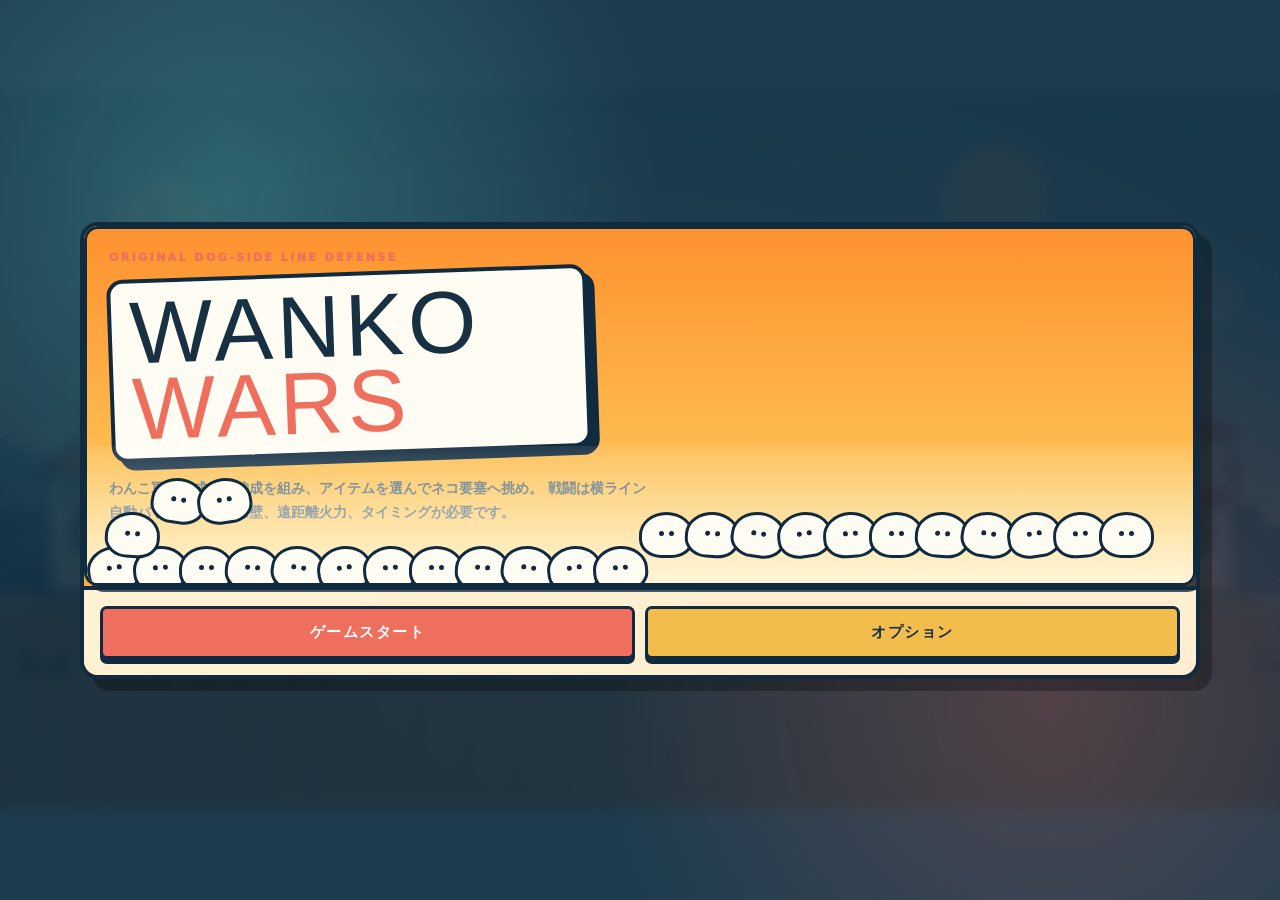
<file: index.html>
<!doctype html>
<html lang="ja">
<head>
  <meta charset="utf-8">
  <meta name="viewport" content="width=device-width, initial-scale=1, maximum-scale=1, user-scalable=no">
  <meta name="theme-color" content="#102b3f">
  <title>WANKO WARS - わんこ大戦争</title>
  <style>
    :root {
      --ink: #173042;
      --paper: #fff8df;
      --cream: #f4e6bb;
      --navy: #102b3f;
      --blue: #2c8da3;
      --aqua: #62d5c8;
      --coral: #ef6f5e;
      --gold: #f3bd4d;
      --green: #58a96f;
      --shadow: rgba(16, 43, 63, 0.25);
    }

    * {
      box-sizing: border-box;
      -webkit-tap-highlight-color: transparent;
    }

    html,
    body {
      width: 100%;
      height: 100%;
      margin: 0;
      overflow: hidden;
      background: var(--navy);
      color: var(--ink);
      font-family: "Yu Gothic UI", "Hiragino Kaku Gothic ProN", system-ui, sans-serif;
    }

    body {
      display: grid;
      place-items: center;
    }

    button {
      border: 0;
      color: inherit;
      font: inherit;
      cursor: pointer;
      touch-action: manipulation;
    }

    button:focus-visible {
      outline: 4px solid rgba(255, 255, 255, 0.9);
      outline-offset: 3px;
    }

    #game {
      display: block;
      width: 100vw;
      height: 100vh;
      background: #98dbe0;
    }

    .hud {
      position: fixed;
      inset: 0;
      z-index: 2;
      pointer-events: none;
      user-select: none;
    }

    .hud.menu-hidden {
      display: none;
    }

    .topbar {
      position: absolute;
      top: 0;
      left: 0;
      right: 0;
      display: grid;
      grid-template-columns: minmax(160px, 1fr) auto minmax(160px, 1fr);
      align-items: start;
      gap: 14px;
      padding: 14px 18px;
    }

    .brand {
      justify-self: start;
      padding: 9px 13px 8px;
      border: 3px solid var(--navy);
      border-radius: 8px;
      background: var(--paper);
      box-shadow: 5px 5px 0 var(--navy);
      transform: rotate(-1deg);
    }

    .brand-main {
      display: block;
      font-family: Impact, "Arial Black", sans-serif;
      font-size: clamp(21px, 2.5vw, 36px);
      line-height: 0.85;
      letter-spacing: 0.06em;
    }

    .brand-sub {
      color: var(--coral);
      font-size: 10px;
      font-weight: 900;
      letter-spacing: 0.25em;
    }

    .wave-card {
      min-width: 190px;
      padding: 8px 16px 9px;
      border: 3px solid var(--navy);
      border-radius: 999px;
      background: var(--paper);
      box-shadow: 0 5px 0 var(--navy);
      text-align: center;
    }

    .wave-label {
      color: var(--blue);
      font-size: 10px;
      font-weight: 900;
      letter-spacing: 0.18em;
    }

    #waveName {
      font-size: 16px;
      font-weight: 1000;
    }

    .top-actions {
      justify-self: end;
      display: flex;
      gap: 8px;
      pointer-events: auto;
    }

    .round-button {
      width: 48px;
      height: 48px;
      border: 3px solid var(--navy);
      border-radius: 50%;
      background: var(--paper);
      box-shadow: 0 4px 0 var(--navy);
      font-size: 13px;
      font-weight: 1000;
    }

    .round-button:active {
      translate: 0 3px;
      box-shadow: 0 1px 0 var(--navy);
    }

    .base-status {
      position: absolute;
      top: 104px;
      width: min(250px, 32vw);
      padding: 8px 10px;
      border: 3px solid var(--navy);
      border-radius: 8px;
      background: rgba(255, 248, 223, 0.94);
      box-shadow: 4px 4px 0 rgba(16, 43, 63, 0.75);
    }

    .base-status.player {
      left: 18px;
    }

    .base-status.enemy {
      right: 18px;
    }

    .base-row {
      display: flex;
      justify-content: space-between;
      gap: 8px;
      margin-bottom: 5px;
      font-size: 11px;
      font-weight: 1000;
    }

    .hp-track {
      height: 10px;
      overflow: hidden;
      border: 2px solid var(--navy);
      border-radius: 999px;
      background: #d8cda8;
    }

    .hp-fill {
      width: 100%;
      height: 100%;
      transform-origin: left center;
      background: var(--green);
      transition: width 140ms linear;
    }

    .enemy .hp-fill {
      margin-left: auto;
      background: var(--coral);
    }

    .message {
      position: absolute;
      top: 118px;
      left: 50%;
      min-width: 240px;
      max-width: min(480px, 82vw);
      padding: 9px 15px;
      border: 3px solid var(--navy);
      border-radius: 8px;
      background: var(--paper);
      box-shadow: 4px 4px 0 var(--navy);
      font-size: 13px;
      font-weight: 1000;
      text-align: center;
      opacity: 0;
      transform: translate(-50%, -12px) rotate(-1deg);
      transition: 160ms ease;
    }

    .message.show {
      opacity: 1;
      transform: translate(-50%, 0) rotate(-1deg);
    }

    .bottom-panel {
      position: absolute;
      right: 0;
      bottom: 0;
      left: 0;
      display: grid;
      grid-template-columns: 170px minmax(0, 1fr) 76px 128px;
      gap: 12px;
      align-items: end;
      padding: 12px 16px 15px;
      border-top: 4px solid var(--navy);
      background:
        linear-gradient(90deg, rgba(16, 43, 63, 0.06) 1px, transparent 1px) 0 0 / 22px 22px,
        var(--paper);
      box-shadow: 0 -8px 0 rgba(16, 43, 63, 0.12);
      pointer-events: auto;
    }

    .economy {
      display: grid;
      gap: 7px;
    }

    .money-label {
      color: var(--blue);
      font-size: 10px;
      font-weight: 1000;
      letter-spacing: 0.12em;
    }

    .money-value {
      font-family: Impact, "Arial Black", sans-serif;
      font-size: clamp(24px, 3vw, 38px);
      line-height: 0.9;
      letter-spacing: 0.03em;
    }

    #moneyMax {
      color: #607581;
      font-size: 0.55em;
    }

    .upgrade-button {
      position: relative;
      min-height: 46px;
      overflow: hidden;
      border: 3px solid var(--navy);
      border-radius: 7px;
      background: var(--gold);
      box-shadow: 0 4px 0 var(--navy);
      font-size: 12px;
      font-weight: 1000;
    }

    .upgrade-button:active:not(:disabled),
    .unit-button:active:not(:disabled),
    .deck-switch-button:active:not(:disabled),
    .cannon-button:active:not(:disabled) {
      translate: 0 3px;
      box-shadow: 0 1px 0 var(--navy);
    }

    .upgrade-button:disabled {
      filter: grayscale(0.7);
      opacity: 0.55;
      cursor: not-allowed;
    }

    .unit-bar {
      display: grid;
      grid-template-columns: repeat(5, minmax(72px, 1fr));
      gap: 9px;
    }

    .unit-button {
      position: relative;
      min-height: 83px;
      overflow: hidden;
      padding: 7px 5px 5px;
      border: 3px solid var(--navy);
      border-radius: 8px;
      background: #fffdf3;
      box-shadow: 0 4px 0 var(--navy);
      font-weight: 1000;
    }

    .unit-button:hover:not(:disabled) {
      background: #fff3bd;
    }

    .unit-button:disabled {
      color: #657780;
      cursor: not-allowed;
    }

    .unit-button.empty {
      border-style: dashed;
      background: rgba(255, 255, 255, .55);
      box-shadow: none;
      opacity: .62;
    }

    .unit-icon {
      display: block;
      height: 30px;
      margin-bottom: 2px;
      font-size: 27px;
      line-height: 30px;
    }

    .unit-sprite {
      display: block;
      width: 100%;
      height: 47px;
      margin: 0 auto 4px;
      object-fit: contain;
      pointer-events: none;
    }

    .unit-name {
      display: block;
      overflow: hidden;
      font-size: 11px;
      line-height: 1.1;
      text-overflow: ellipsis;
      white-space: nowrap;
    }

    .unit-cost {
      display: block;
      color: var(--coral);
      font-size: 13px;
      line-height: 1;
    }

    .unit-key {
      position: absolute;
      top: 3px;
      right: 4px;
      color: #81919a;
      font-size: 9px;
    }

    .cooldown {
      position: absolute;
      right: 0;
      bottom: 0;
      left: 0;
      height: 0;
      background: rgba(16, 43, 63, 0.72);
      pointer-events: none;
      transition: height 60ms linear;
    }

    .deck-switch-button,
    .cannon-button {
      position: relative;
      min-height: 83px;
      overflow: hidden;
      padding: 8px;
      border: 3px solid var(--navy);
      border-radius: 8px;
      background: var(--aqua);
      box-shadow: 0 4px 0 var(--navy);
      font-size: 12px;
      font-weight: 1000;
    }

    .deck-switch-button {
      background: var(--gold);
      font-size: 14px;
    }

    .deck-switch-button .switch-mark {
      display: block;
      font-family: Impact, "Arial Black", sans-serif;
      font-size: 28px;
      line-height: 1;
    }

    .deck-switch-button .switch-label {
      display: block;
      margin-top: 4px;
      font-size: 10px;
      line-height: 1.1;
    }

    .pause-menu {
      position: absolute;
      top: 50%;
      left: 50%;
      z-index: 18;
      width: min(360px, calc(100vw - 34px));
      padding: 18px;
      border: 4px solid var(--navy);
      border-radius: 16px;
      background: rgba(255, 253, 243, 0.98);
      box-shadow: 10px 10px 0 rgba(16, 43, 63, 0.38);
      text-align: center;
      transform: translate(-50%, -50%) rotate(-1deg);
      pointer-events: auto;
    }

    .pause-title {
      font-family: Impact, "Arial Black", sans-serif;
      font-size: 38px;
      letter-spacing: .08em;
    }

    .pause-menu .menu-action {
      width: 100%;
      margin-top: 12px;
    }

    .cannon-button.ready {
      animation: cannonPulse 850ms ease-in-out infinite alternate;
    }

    .cannon-button:disabled {
      filter: grayscale(0.45);
      cursor: not-allowed;
    }

    .cannon-meter {
      position: absolute;
      right: 0;
      bottom: 0;
      left: 0;
      height: 0;
      background: rgba(255, 255, 255, 0.52);
      pointer-events: none;
    }

    .cannon-icon {
      display: block;
      font-size: 26px;
    }

    .overlay {
      position: fixed;
      inset: 0;
      z-index: 10;
      display: grid;
      place-items: center;
      padding: 22px;
      background:
        radial-gradient(circle at 18% 22%, rgba(98, 213, 200, 0.28), transparent 34%),
        radial-gradient(circle at 82% 78%, rgba(239, 111, 94, 0.24), transparent 36%),
        rgba(16, 43, 63, 0.9);
      backdrop-filter: blur(7px);
    }

    .overlay.hidden {
      display: none;
    }

    .hidden {
      display: none !important;
    }

    .card {
      width: min(650px, 100%);
      padding: clamp(23px, 5vw, 44px);
      border: 4px solid var(--navy);
      border-radius: 15px;
      background:
        radial-gradient(circle at 10px 10px, rgba(44, 141, 163, 0.11) 2px, transparent 2px) 0 0 / 21px 21px,
        var(--paper);
      box-shadow: 12px 12px 0 rgba(0, 0, 0, 0.28);
      transform: rotate(-0.35deg);
    }

    .eyebrow {
      margin-bottom: 8px;
      color: var(--coral);
      font-size: 11px;
      font-weight: 1000;
      letter-spacing: 0.22em;
    }

    h1,
    h2 {
      margin: 0;
      font-family: Impact, "Arial Black", sans-serif;
      letter-spacing: 0.035em;
    }

    h1 {
      font-size: clamp(52px, 11vw, 92px);
      line-height: 0.82;
    }

    h1 span {
      color: var(--blue);
    }

    h2 {
      font-size: clamp(42px, 8vw, 72px);
      line-height: 1;
    }

    .lead {
      max-width: 540px;
      margin: 21px 0;
      color: #506976;
      font-size: 14px;
      font-weight: 700;
      line-height: 1.75;
    }

    .howto {
      display: grid;
      grid-template-columns: repeat(3, 1fr);
      gap: 8px;
      margin-bottom: 22px;
    }

    .howto-item {
      padding: 10px;
      border: 2px solid var(--navy);
      border-radius: 6px;
      background: rgba(255, 255, 255, 0.65);
      font-size: 11px;
      font-weight: 800;
      line-height: 1.45;
    }

    .howto-item strong {
      display: block;
      margin-bottom: 2px;
      color: var(--blue);
      font-size: 13px;
    }

    .primary-button {
      width: 100%;
      padding: 14px 18px;
      border: 3px solid var(--navy);
      border-radius: 7px;
      background: var(--coral);
      color: white;
      box-shadow: 0 5px 0 var(--navy);
      font-size: 15px;
      font-weight: 1000;
      letter-spacing: 0.1em;
    }

    .primary-button:active {
      translate: 0 4px;
      box-shadow: 0 1px 0 var(--navy);
    }

    .result-stats {
      display: flex;
      gap: 8px;
      margin: 18px 0 22px;
    }

    .result-stat {
      flex: 1;
      padding: 10px;
      border: 2px solid var(--navy);
      border-radius: 6px;
      background: rgba(255, 255, 255, 0.65);
      text-align: center;
    }

    .result-stat span {
      display: block;
      color: #6d7e86;
      font-size: 9px;
      font-weight: 900;
      letter-spacing: 0.14em;
    }

    .result-stat strong {
      font-family: Impact, "Arial Black", sans-serif;
      font-size: 25px;
    }

    .menu-shell {
      display: flex;
      flex-direction: column;
      width: min(1120px, calc(100vw - 28px));
      max-height: calc(100vh - 28px);
      overflow: hidden;
      border: 4px solid var(--navy);
      border-radius: 18px;
      background:
        linear-gradient(135deg, rgba(255, 184, 64, 0.92), rgba(255, 120, 46, 0.92)),
        var(--gold);
      box-shadow: 12px 12px 0 rgba(0, 0, 0, 0.28);
    }

    #baseScreen .menu-shell {
      height: min(760px, calc(100vh - 28px));
    }

    .menu-header {
      display: flex;
      align-items: center;
      justify-content: space-between;
      gap: 12px;
      padding: 12px 16px;
      border-bottom: 4px solid var(--navy);
      background: rgba(255, 248, 223, 0.92);
    }

    .menu-title {
      font-family: Impact, "Arial Black", sans-serif;
      font-size: clamp(25px, 4vw, 46px);
      letter-spacing: 0.06em;
    }

    .resource-strip {
      display: flex;
      flex-wrap: wrap;
      gap: 8px;
      justify-content: flex-end;
    }

    .resource-pill {
      min-width: 112px;
      padding: 7px 10px;
      border: 3px solid var(--navy);
      border-radius: 999px;
      background: #fffdf3;
      box-shadow: 0 3px 0 var(--navy);
      font-size: 12px;
      font-weight: 1000;
      text-align: center;
    }

    .menu-body {
      display: grid;
      grid-template-columns: 260px minmax(0, 1fr);
      flex: 1;
      min-height: 0;
      background:
        radial-gradient(circle at 22px 22px, rgba(255,255,255,.24) 4px, transparent 4px) 0 0 / 44px 44px,
        rgba(255, 224, 129, 0.78);
    }

    .menu-nav {
      display: grid;
      align-content: start;
      gap: 10px;
      padding: 16px;
      border-right: 4px solid var(--navy);
      background: rgba(16, 43, 63, 0.12);
    }

    .menu-nav button,
    .menu-action,
    .small-action {
      border: 3px solid var(--navy);
      border-radius: 9px;
      background: var(--paper);
      box-shadow: 0 4px 0 var(--navy);
      font-weight: 1000;
    }

    .menu-nav button {
      min-height: 50px;
      padding: 10px 12px;
      text-align: left;
    }

    .menu-nav button.active {
      background: var(--aqua);
    }

    .menu-nav button:active,
    .menu-action:active,
    .small-action:active {
      translate: 0 3px;
      box-shadow: 0 1px 0 var(--navy);
    }

    .menu-content {
      min-height: 0;
      overflow-y: auto;
      overscroll-behavior: contain;
      padding: 18px;
      padding-bottom: 32px;
    }

    .home-grid {
      display: grid;
      grid-template-columns: minmax(0, 1.15fr) minmax(260px, .85fr);
      gap: 16px;
      align-items: stretch;
    }

    .home-hero,
    .menu-panel {
      border: 3px solid var(--navy);
      border-radius: 14px;
      background: rgba(255, 248, 223, 0.94);
      box-shadow: 6px 6px 0 rgba(16, 43, 63, 0.78);
    }

    .home-hero {
      position: relative;
      min-height: 360px;
      overflow: hidden;
      padding: 22px;
      background:
        linear-gradient(180deg, rgba(255, 142, 45, 0.92), rgba(255, 216, 101, 0.9)),
        var(--gold);
    }

    .hero-logo {
      max-width: 480px;
      padding: 12px 18px;
      border: 4px solid var(--navy);
      border-radius: 16px;
      background: #fffdf3;
      box-shadow: 8px 8px 0 var(--navy);
      transform: rotate(-2deg);
      font-family: Impact, "Arial Black", sans-serif;
      font-size: clamp(42px, 8vw, 88px);
      line-height: .86;
      letter-spacing: .05em;
    }

    .hero-logo span {
      color: var(--coral);
    }

    .hero-crowd {
      position: absolute;
      right: 0;
      bottom: -5px;
      left: 0;
      height: 142px;
      overflow: hidden;
      background: linear-gradient(0deg, rgba(255,255,255,.78), rgba(255,255,255,.08));
    }

    .crowd-face {
      position: absolute;
      width: 55px;
      height: 46px;
      border: 3px solid var(--navy);
      border-radius: 55% 55% 45% 45%;
      background: #fffdf3;
    }

    .crowd-face::before,
    .crowd-face::after {
      content: "";
      position: absolute;
      top: 16px;
      width: 5px;
      height: 5px;
      border-radius: 50%;
      background: var(--navy);
    }

    .crowd-face::before { left: 17px; }
    .crowd-face::after { right: 17px; }

    .home-actions {
      display: grid;
      gap: 12px;
      align-content: start;
    }

    .menu-action {
      min-height: 58px;
      padding: 12px;
      background: var(--gold);
      font-size: 16px;
    }

    .menu-action.primary {
      min-height: 72px;
      background: var(--coral);
      color: white;
      font-size: 20px;
    }

    .card-grid {
      display: grid;
      grid-template-columns: repeat(auto-fit, minmax(210px, 1fr));
      gap: 12px;
    }

    .stage-card,
    .unit-card,
    .item-card,
    .option-card {
      border: 3px solid var(--navy);
      border-radius: 12px;
      background: rgba(255, 253, 243, 0.95);
      box-shadow: 4px 4px 0 rgba(16, 43, 63, 0.72);
      padding: 12px;
    }

    .stage-card.cleared {
      background: #e8ffec;
    }

    .stage-name,
    .unit-card-name,
    .item-name {
      font-size: 17px;
      font-weight: 1000;
    }

    .stage-meta,
    .unit-meta,
    .item-meta,
    .option-card {
      color: #506976;
      font-size: 12px;
      font-weight: 800;
      line-height: 1.55;
    }

    .sprite-preview {
      display: grid;
      height: 86px;
      margin: 8px 0;
      place-items: center;
      border: 2px dashed rgba(16,43,63,.35);
      border-radius: 9px;
      background: rgba(255,255,255,.52);
    }

    .sprite-preview img {
      max-width: 100%;
      max-height: 78px;
      object-fit: contain;
    }

    .small-action {
      width: 100%;
      min-height: 38px;
      margin-top: 8px;
      padding: 8px;
      background: var(--aqua);
      font-size: 12px;
    }

    .small-action:disabled {
      opacity: .48;
      filter: grayscale(.6);
      cursor: not-allowed;
    }

    .tab-row,
    .filter-row,
    .deck-tabs {
      display: flex;
      flex-wrap: wrap;
      gap: 8px;
      margin: 10px 0 14px;
    }

    .tab-row button,
    .filter-row button,
    .deck-tabs button {
      min-height: 34px;
      padding: 7px 11px;
      border: 2px solid var(--navy);
      border-radius: 999px;
      background: #fffdf3;
      box-shadow: 0 3px 0 var(--navy);
      font-size: 12px;
      font-weight: 1000;
    }

    .tab-row button.active,
    .filter-row button.active,
    .deck-tabs button.active {
      background: var(--aqua);
    }

    .power-workbench,
    .formation-workbench {
      display: grid;
      grid-template-columns: minmax(280px, .9fr) minmax(0, 1.1fr);
      gap: 14px;
      margin-bottom: 14px;
    }

    .power-focus,
    .formation-detail,
    .combo-panel,
    .facility-panel {
      border: 3px solid var(--navy);
      border-radius: 14px;
      background: rgba(255, 253, 243, .96);
      box-shadow: 5px 5px 0 rgba(16, 43, 63, .62);
      padding: 13px;
    }

    .stat-grid {
      display: grid;
      grid-template-columns: repeat(2, minmax(0, 1fr));
      gap: 7px;
      margin: 10px 0;
    }

    .stat-pill {
      padding: 7px;
      border: 2px solid rgba(16, 43, 63, .35);
      border-radius: 8px;
      background: rgba(255, 255, 255, .66);
      color: #506976;
      font-size: 11px;
      font-weight: 1000;
    }

    .unit-list {
      display: grid;
      max-height: 420px;
      overflow-y: auto;
      gap: 8px;
      padding-right: 6px;
    }

    .unit-list-button {
      display: grid;
      grid-template-columns: 54px minmax(0, 1fr) auto;
      align-items: center;
      gap: 9px;
      min-height: 62px;
      padding: 7px;
      border: 2px solid var(--navy);
      border-radius: 10px;
      background: #fffdf3;
      text-align: left;
      font-weight: 1000;
    }

    .unit-list-button.active {
      background: #dffaf5;
    }

    .unit-list-button.locked {
      opacity: .55;
      filter: grayscale(.65);
    }

    .unit-list-button img {
      width: 54px;
      height: 46px;
      object-fit: contain;
    }

    .deck-toolbar {
      display: flex;
      flex-wrap: wrap;
      align-items: center;
      justify-content: space-between;
      gap: 10px;
      margin-bottom: 10px;
    }

    .deck-slot.selected {
      outline: 4px solid var(--coral);
      background: #fff1b8;
    }

    .deck-slot.combo-source {
      box-shadow: inset 0 0 0 3px #58a96f, 3px 3px 0 rgba(16, 43, 63, .52);
    }

    .combo-list {
      display: grid;
      gap: 7px;
      margin-top: 8px;
    }

    .combo-item {
      padding: 8px;
      border: 2px solid rgba(16, 43, 63, .3);
      border-radius: 9px;
      background: rgba(255, 255, 255, .62);
      font-size: 12px;
      font-weight: 900;
    }

    .combo-item.active {
      border-color: var(--navy);
      background: #dffaf5;
    }

    .stage-enemies,
    .stage-tools {
      display: flex;
      flex-wrap: wrap;
      gap: 7px;
      margin-top: 8px;
    }

    .enemy-chip {
      display: inline-flex;
      align-items: center;
      gap: 6px;
      padding: 5px 8px;
      border: 2px solid rgba(16, 43, 63, .35);
      border-radius: 999px;
      background: rgba(255, 255, 255, .72);
      font-size: 11px;
      font-weight: 1000;
    }

    .enemy-chip img {
      width: 28px;
      height: 24px;
      object-fit: contain;
    }

    .deck-strip {
      display: flex;
      flex-wrap: wrap;
      gap: 8px;
      margin-bottom: 14px;
      padding: 10px;
      border: 3px solid var(--navy);
      border-radius: 12px;
      background: rgba(255, 248, 223, 0.92);
    }

    .deck-strip.formation-deck {
      display: grid;
      grid-template-columns: repeat(5, minmax(92px, 1fr));
      align-items: stretch;
    }

    .deck-slot {
      position: relative;
      min-width: 86px;
      min-height: 74px;
      padding: 8px;
      border: 2px solid var(--navy);
      border-radius: 8px;
      background: white;
      font-size: 11px;
      font-weight: 1000;
      text-align: center;
    }

    .deck-slot.empty {
      display: grid;
      place-items: center;
      border-style: dashed;
      color: #607581;
      background: rgba(255, 255, 255, .48);
    }

    .deck-slot img {
      display: block;
      width: 100%;
      height: 42px;
      object-fit: contain;
    }

    .deck-slot-number {
      position: absolute;
      top: 3px;
      left: 5px;
      color: #81919a;
      font-size: 9px;
    }

    .unit-card.in-deck {
      background: #dffaf5;
    }

    .unit-card.locked {
      opacity: .7;
      filter: grayscale(.65);
    }

    .rarity-badge {
      display: inline-block;
      margin-left: 6px;
      padding: 2px 7px;
      border: 2px solid var(--navy);
      border-radius: 999px;
      background: var(--paper);
      color: var(--navy);
      font-size: 10px;
      font-weight: 1000;
      vertical-align: middle;
    }

    .rarity-基本 { background: #ffffff; }
    .rarity-レア { background: #dffaf5; }
    .rarity-激レア { background: #ffe19a; }
    .rarity-超激レア { background: #ffd2df; }

    .gacha-machine {
      display: grid;
      grid-template-columns: minmax(240px, .8fr) minmax(0, 1.2fr);
      gap: 14px;
      align-items: stretch;
    }

    .gacha-box {
      display: grid;
      min-height: 310px;
      place-items: center;
      border: 4px solid var(--navy);
      border-radius: 20px;
      background:
        radial-gradient(circle at 50% 40%, rgba(255,255,255,.82), transparent 26%),
        linear-gradient(160deg, #ff6f5e, #f3bd4d);
      box-shadow: 7px 7px 0 rgba(16,43,63,.75);
      text-align: center;
    }

    .gacha-drum {
      width: 160px;
      height: 160px;
      border: 6px solid var(--navy);
      border-radius: 50%;
      background:
        radial-gradient(circle at 50% 50%, #fffdf3 0 28%, transparent 29%),
        conic-gradient(var(--aqua), var(--gold), var(--coral), var(--aqua));
      box-shadow: inset 0 0 0 14px rgba(255,255,255,.55), 0 8px 0 var(--navy);
    }

    .gacha-results {
      display: grid;
      grid-template-columns: repeat(auto-fit, minmax(150px, 1fr));
      gap: 10px;
      margin-top: 12px;
    }

    .gacha-results.scroll-list {
      max-height: min(58vh, 520px);
      overflow-y: auto;
      overscroll-behavior: contain;
      padding: 4px 8px 12px 4px;
    }

    .gacha-result {
      border: 3px solid var(--navy);
      border-radius: 12px;
      background: #fffdf3;
      box-shadow: 4px 4px 0 rgba(16,43,63,.72);
      padding: 9px;
      text-align: center;
    }

    .gacha-result.new {
      background: #fff1b8;
    }

    .gacha-info-modal {
      position: fixed;
      inset: max(14px, 4vh) max(14px, 5vw);
      z-index: 24;
      display: grid;
      grid-template-rows: auto minmax(0, 1fr);
      padding: 16px;
      border: 4px solid var(--navy);
      border-radius: 18px;
      background:
        linear-gradient(180deg, rgba(255, 248, 223, .98), rgba(255, 224, 129, .98)),
        var(--paper);
      box-shadow: 12px 12px 0 rgba(16, 43, 63, .42);
    }

    .gacha-info-header {
      display: flex;
      align-items: center;
      justify-content: space-between;
      gap: 12px;
      padding-bottom: 10px;
      border-bottom: 3px solid var(--navy);
    }

    .setting-row {
      display: flex;
      align-items: center;
      justify-content: space-between;
      gap: 12px;
      margin-top: 10px;
      padding-top: 10px;
      border-top: 2px dashed rgba(16, 43, 63, 0.25);
    }

    .two-buttons {
      display: grid;
      grid-template-columns: 1fr 1fr;
      gap: 10px;
    }

    @keyframes cannonPulse {
      from { filter: brightness(1); transform: rotate(-1deg); }
      to { filter: brightness(1.14); transform: rotate(1deg) scale(1.025); }
    }

    @media (max-width: 780px) {
      .menu-shell {
        width: calc(100vw - 12px);
        max-height: calc(100vh - 12px);
      }

      #baseScreen .menu-shell {
        height: calc(100vh - 12px);
      }

      .menu-header {
        align-items: flex-start;
        flex-direction: column;
      }

      .resource-strip {
        justify-content: flex-start;
      }

      .menu-body {
        grid-template-columns: 1fr;
      }

      .menu-nav {
        grid-template-columns: repeat(3, 1fr);
        border-right: 0;
        border-bottom: 4px solid var(--navy);
        padding: 8px;
      }

      .menu-nav button {
        min-height: 38px;
        padding: 7px;
        font-size: 11px;
        text-align: center;
      }

      .menu-content {
        padding: 10px;
        padding-bottom: 26px;
      }

      .deck-strip.formation-deck {
        grid-template-columns: repeat(5, minmax(54px, 1fr));
      }

      .deck-slot {
        min-width: 0;
        min-height: 66px;
        padding: 6px 4px;
      }

      .home-grid {
        grid-template-columns: 1fr;
      }

      .gacha-machine {
        grid-template-columns: 1fr;
      }

      .power-workbench,
      .formation-workbench {
        grid-template-columns: 1fr;
      }

      .unit-list {
        max-height: 260px;
      }

      .home-hero {
        min-height: 245px;
      }

      .hero-logo {
        font-size: 44px;
      }

      .card-grid {
        grid-template-columns: 1fr;
      }

      .topbar {
        grid-template-columns: 1fr auto;
        padding: 8px 9px;
      }

      .brand {
        padding: 7px 9px;
        box-shadow: 3px 3px 0 var(--navy);
      }

      .brand-main {
        font-size: 19px;
      }

      .brand-sub {
        display: none;
      }

      .wave-card {
        position: absolute;
        top: 8px;
        left: 50%;
        min-width: 146px;
        padding: 5px 10px 6px;
        transform: translateX(-50%);
      }

      #waveName {
        font-size: 12px;
      }

      .round-button {
        width: 40px;
        height: 40px;
      }

      .base-status {
        top: 62px;
        width: 37vw;
        padding: 5px 7px;
      }

      .base-status.player {
        left: 8px;
      }

      .base-status.enemy {
        right: 8px;
      }

      .base-row {
        font-size: 9px;
      }

      .message {
        top: 109px;
      }

      .bottom-panel {
        grid-template-columns: 92px minmax(0, 1fr) 48px 75px;
        gap: 5px;
        padding: 6px 6px 9px;
      }

      .money-value {
        font-size: 20px;
      }

      .upgrade-button {
        min-height: 43px;
        font-size: 9px;
      }

      .unit-bar {
        grid-template-columns: repeat(5, minmax(0, 1fr));
        gap: 4px;
      }

      .unit-button {
        min-width: 0;
        min-height: 68px;
        padding: 4px 2px 3px;
      }

      .unit-icon {
        height: 25px;
        font-size: 22px;
        line-height: 25px;
      }

      .unit-sprite {
        height: 36px;
        margin-bottom: 3px;
      }

      .unit-name {
        font-size: 8px;
      }

      .unit-cost {
        font-size: 9px;
      }

      .unit-key {
        display: none;
      }

      .deck-switch-button,
      .cannon-button {
        min-height: 68px;
        padding: 3px;
        font-size: 8px;
      }

      .deck-switch-button .switch-mark {
        font-size: 22px;
      }

      .cannon-icon {
        font-size: 22px;
      }

      .howto {
        grid-template-columns: 1fr;
      }
    }

    @media (max-width: 540px) {
      .wave-label,
      .base-name {
        display: none;
      }

      .wave-card {
        min-width: 114px;
      }

      .bottom-panel {
        grid-template-columns: 78px minmax(0, 1fr) 42px 62px;
      }

      .economy {
        gap: 4px;
      }

      .money-label {
        font-size: 8px;
      }

      .unit-icon {
        font-size: 19px;
      }

      .unit-name {
        display: none;
      }

      .unit-button {
        min-height: 60px;
      }

      .deck-switch-button,
      .cannon-button {
        min-height: 60px;
      }
    }

    @media (max-height: 620px) {
      .base-status {
        display: none;
      }

      .message {
        top: 65px;
      }

      .bottom-panel {
        padding-top: 5px;
        padding-bottom: 7px;
      }

      .unit-button,
      .deck-switch-button,
      .cannon-button {
        min-height: 60px;
      }

      .unit-icon,
      .cannon-icon {
        height: 23px;
        font-size: 20px;
        line-height: 23px;
      }
    }
  </style>
</head>
<body>
  <canvas id="game" aria-label="横方向のわんこ大戦争ゲーム"></canvas>

  <div class="hud">
    <div class="topbar">
      <div class="brand">
        <span class="brand-main">WANKO WARS</span>
        <span class="brand-sub">わんこ大戦争</span>
      </div>
      <div class="wave-card">
        <div class="wave-label">NEKO REPORT</div>
        <div id="waveName">第1波・ネコ小隊</div>
      </div>
      <div class="top-actions">
        <button class="round-button" id="speedButton" aria-label="ゲーム速度を変更">×1</button>
        <button class="round-button" id="pauseButton" aria-label="一時停止">Ⅱ</button>
      </div>
    </div>

    <div class="base-status player">
      <div class="base-row">
        <span class="base-name">わんこハウス</span>
        <span id="playerHpText">5000 / 5000</span>
      </div>
      <div class="hp-track"><div class="hp-fill" id="playerHpBar"></div></div>
    </div>

    <div class="base-status enemy">
      <div class="base-row">
        <span id="enemyHpText">6000 / 6000</span>
        <span class="base-name">ネコ要塞</span>
      </div>
      <div class="hp-track"><div class="hp-fill" id="enemyHpBar"></div></div>
    </div>

    <div class="message" id="message"></div>

    <div class="pause-menu hidden" id="pauseMenu" aria-live="polite">
      <div class="pause-title">PAUSE</div>
      <button class="menu-action primary" id="resumeButton">戦闘再開</button>
      <button class="menu-action" id="retreatButton">戦闘から離脱</button>
    </div>

    <div class="bottom-panel">
      <div class="economy">
        <div>
          <div class="money-label">BONES / ほね</div>
          <div class="money-value"><span id="money">0</span><span id="moneyMax"> / 1200</span></div>
        </div>
        <button class="upgrade-button" id="upgradeButton">
          ごはんLv.<span id="incomeLevel">1</span><br>
          <span id="upgradeCost">増量 300</span>
        </button>
      </div>

      <div class="unit-bar" id="unitBar"></div>

      <button class="deck-switch-button" id="deckSwitchButton" aria-label="出撃枠を切り替え">
        <span class="switch-mark">↻</span>
        <span class="switch-label" id="deckSwitchLabel">表 1-5</span>
      </button>

      <button class="cannon-button" id="cannonButton" disabled>
        <span class="cannon-icon">♪</span>
        <span id="cannonLabel">遠吠え 0%</span>
        <span class="cannon-meter" id="cannonMeter"></span>
      </button>
    </div>
  </div>

  <div class="overlay" id="startScreen">
    <div class="menu-shell">
      <div class="home-hero">
        <div class="eyebrow">ORIGINAL DOG-SIDE LINE DEFENSE</div>
        <div class="hero-logo">WANKO<br><span>WARS</span></div>
        <p class="lead">
          わんこ軍を育成し、編成を組み、アイテムを選んでネコ要塞へ挑め。
          戦闘は横ライン自動バトル。勝つには壁、遠距離火力、タイミングが必要です。
        </p>
        <div class="hero-crowd" id="titleCrowd"></div>
      </div>
      <div style="padding:16px;background:rgba(255,248,223,.92);border-top:4px solid var(--navy);">
        <div class="two-buttons">
          <button class="primary-button" id="startButton">ゲームスタート</button>
          <button class="primary-button" id="titleOptionsButton" style="background:var(--gold);color:var(--ink);">オプション</button>
        </div>
      </div>
    </div>
  </div>

  <div class="overlay hidden" id="baseScreen">
    <div class="menu-shell">
      <div class="menu-header">
        <div>
          <div class="eyebrow">WANKO BASE</div>
          <div class="menu-title">わんこ基地</div>
        </div>
        <div class="resource-strip">
          <div class="resource-pill">XP <span id="xpValue">0</span></div>
          <div class="resource-pill">NP <span id="npValue">0</span></div>
          <div class="resource-pill">ほね缶 <span id="boneCanValue">0</span></div>
          <div class="resource-pill">チケット <span id="ticketValue">0</span></div>
          <div class="resource-pill">犬目 <span id="catseyeValue">0</span></div>
          <div class="resource-pill">統率力 <span id="energyValue">0</span></div>
        </div>
      </div>
      <div class="menu-body">
        <div class="menu-nav">
          <button data-menu="homePanel" class="active">わんこ基地</button>
          <button data-menu="stagePanel">戦闘開始!!</button>
          <button data-menu="powerPanel">パワーアップ</button>
          <button data-menu="gachaPanel">ガチャ</button>
          <button data-menu="formationPanel">キャラクター編成</button>
          <button data-menu="itemPanel">アイテムショップ</button>
          <button data-menu="optionPanel">オプション</button>
        </div>
        <div class="menu-content">
          <section id="homePanel" class="menu-panel-content">
            <div class="home-grid">
              <div class="home-hero">
                <div class="eyebrow">TODAY'S ORDER</div>
                <div class="hero-logo" style="font-size:clamp(34px,6vw,68px);">わんこ<br><span>反撃中</span></div>
                <p class="lead">ステージをクリアしてXPとほね缶を集め、わんこ軍を強化しましょう。</p>
                <div class="hero-crowd" id="baseCrowd"></div>
              </div>
              <div class="home-actions">
                <button class="menu-action primary" data-menu-jump="stagePanel">戦闘開始!!</button>
                <button class="menu-action" data-menu-jump="gachaPanel">ガチャを引く</button>
                <button class="menu-action" data-menu-jump="powerPanel">パワーアップ</button>
                <button class="menu-action" data-menu-jump="formationPanel">編成を変える</button>
                <div class="menu-panel" style="padding:14px;">
                  <div class="stage-name">現在の編成</div>
                  <div class="deck-strip" id="homeDeck"></div>
                </div>
              </div>
            </div>
          </section>

          <section id="stagePanel" class="menu-panel-content hidden">
            <div class="eyebrow">STAGE SELECT</div>
            <h2>戦闘開始!!</h2>
            <p class="lead">ステージごとに敵の強さ、報酬、出現順が変わります。</p>
            <div class="card-grid" id="stageList"></div>
          </section>

          <section id="powerPanel" class="menu-panel-content hidden">
            <div class="eyebrow">POWER UP</div>
            <h2>パワーアップ</h2>
            <p class="lead">XPでレベルアップ、犬目で上限解放、NPで本能強化。施設強化は戦闘中のごはん、遠吠え、拠点HPに反映されます。</p>
            <div class="tab-row" id="powerTabs"></div>
            <div class="power-workbench">
              <div class="power-focus" id="powerFocus"></div>
              <div>
                <div class="unit-list" id="powerUnitList"></div>
              </div>
            </div>
            <div class="facility-panel">
              <div class="stage-name">施設パワーアップ</div>
              <p class="item-meta">働き犬、財布、研究力、会計、勉強力、統率力、遠吠え、犬小屋を強化します。</p>
              <div class="card-grid" id="facilityList"></div>
            </div>
          </section>

          <section id="gachaPanel" class="menu-panel-content hidden">
            <div class="eyebrow">GACHA</div>
            <h2>わんこガチャ</h2>
            <p class="lead">チケットまたはほね缶で新しいわんこを仲間にできます。被ったキャラはプラス値が上がり、NPも少し獲得します。</p>
            <div class="gacha-machine">
              <div class="gacha-box">
                <div>
                  <div class="gacha-drum"></div>
                  <button class="menu-action primary" id="singleGachaButton" style="margin-top:18px;">1回引く</button>
                  <button class="menu-action" id="fiveGachaButton" style="margin-top:10px;">5回引く</button>
                </div>
              </div>
              <div class="menu-panel" style="padding:14px;">
                <div class="stage-name">ガチャ結果</div>
                <p class="item-meta">排出キャラ一覧はインフォメーションから確認できます。</p>
                <button class="small-action" id="gachaInfoButton">インフォメーション</button>
                <div class="gacha-results" id="gachaResults"></div>
              </div>
            </div>
            <div class="gacha-info-modal hidden" id="gachaInfoModal">
              <div class="gacha-info-header">
                <div>
                  <div class="eyebrow">INFORMATION</div>
                  <div class="stage-name">排出キャラ一覧</div>
                </div>
                <button class="small-action" id="closeGachaInfoButton" style="width:auto;margin-top:0;">閉じる</button>
              </div>
              <div class="gacha-results scroll-list" id="gachaInfoList"></div>
            </div>
          </section>

          <section id="formationPanel" class="menu-panel-content hidden">
            <div class="eyebrow">FORMATION</div>
            <h2>キャラクター編成</h2>
            <p class="lead">戦闘に出すわんこを選びます。最低3体、最大10体まで。戦闘中は回転ボタンで表5体と裏5体を切り替えます。</p>
            <div class="deck-toolbar">
              <div class="deck-tabs" id="formationDeckTabs"></div>
              <div class="item-meta">上段5枠はわんコンボ判定対象。スロットを選んでからキャラを入れると位置を指定できます。</div>
            </div>
            <div class="deck-strip formation-deck" id="deckList"></div>
            <div class="formation-workbench">
              <div class="formation-detail" id="formationDetail"></div>
              <div class="combo-panel">
                <div class="stage-name">わんコンボ</div>
                <p class="item-meta">表の5枠に指定キャラが入ると戦闘開始時や能力に補正が入ります。</p>
                <div class="combo-list" id="comboList"></div>
              </div>
            </div>
            <div class="filter-row" id="formationFilters"></div>
            <div class="card-grid" id="formationList"></div>
          </section>

          <section id="itemPanel" class="menu-panel-content hidden">
            <div class="eyebrow">ITEM SHOP</div>
            <h2>アイテムショップ</h2>
            <p class="lead">ほね缶で購入し、次の戦闘に持ち込むアイテムを選べます。</p>
            <div class="card-grid" id="itemList"></div>
          </section>

          <section id="optionPanel" class="menu-panel-content hidden">
            <div class="eyebrow">OPTIONS</div>
            <h2>オプション</h2>
            <div class="card-grid" id="optionList"></div>
          </section>
        </div>
      </div>
    </div>
  </div>

  <div class="overlay hidden" id="resultScreen">
    <div class="card">
      <div class="eyebrow" id="resultEyebrow">WANKO HOUSE SAFE</div>
      <h2 id="resultTitle">防衛成功</h2>
      <p class="lead" id="resultText">ネコ要塞を落とし、わんこハウスを守り抜きました。</p>
      <div class="result-stats">
        <div class="result-stat"><span>TIME</span><strong id="resultTime">0:00</strong></div>
        <div class="result-stat"><span>DEPLOYED</span><strong id="resultDeployed">0</strong></div>
        <div class="result-stat"><span>DEFEATED</span><strong id="resultDefeated">0</strong></div>
      </div>
      <div class="two-buttons">
        <button class="primary-button" id="restartButton">もう一度戦う</button>
        <button class="primary-button" id="resultHomeButton" style="background:var(--gold);color:var(--ink);">基地へ戻る</button>
      </div>
    </div>
  </div>

  <script>
    "use strict";

    const canvas = document.getElementById("game");
    const ctx = canvas.getContext("2d");
    const WORLD = { width: 1600, height: 900, groundY: 630 };
    const PLAYER_BASE_X = 118;
    const ENEMY_BASE_X = 1482;
    const UNIT_LIMIT = 42;
    const ui = {
      money: document.getElementById("money"),
      moneyMax: document.getElementById("moneyMax"),
      incomeLevel: document.getElementById("incomeLevel"),
      upgradeCost: document.getElementById("upgradeCost"),
      upgradeButton: document.getElementById("upgradeButton"),
      unitBar: document.getElementById("unitBar"),
      cannonButton: document.getElementById("cannonButton"),
      cannonLabel: document.getElementById("cannonLabel"),
      cannonMeter: document.getElementById("cannonMeter"),
      playerHpText: document.getElementById("playerHpText"),
      playerHpBar: document.getElementById("playerHpBar"),
      enemyHpText: document.getElementById("enemyHpText"),
      enemyHpBar: document.getElementById("enemyHpBar"),
      waveName: document.getElementById("waveName"),
      message: document.getElementById("message"),
      speedButton: document.getElementById("speedButton"),
      pauseButton: document.getElementById("pauseButton"),
      pauseMenu: document.getElementById("pauseMenu"),
      resumeButton: document.getElementById("resumeButton"),
      retreatButton: document.getElementById("retreatButton"),
      deckSwitchButton: document.getElementById("deckSwitchButton"),
      deckSwitchLabel: document.getElementById("deckSwitchLabel"),
      startScreen: document.getElementById("startScreen"),
      resultScreen: document.getElementById("resultScreen"),
      resultEyebrow: document.getElementById("resultEyebrow"),
      resultTitle: document.getElementById("resultTitle"),
      resultText: document.getElementById("resultText"),
      resultTime: document.getElementById("resultTime"),
      resultDeployed: document.getElementById("resultDeployed"),
      resultDefeated: document.getElementById("resultDefeated"),
      resultHomeButton: document.getElementById("resultHomeButton"),
      baseScreen: document.getElementById("baseScreen"),
      xpValue: document.getElementById("xpValue"),
      npValue: document.getElementById("npValue"),
      boneCanValue: document.getElementById("boneCanValue"),
      ticketValue: document.getElementById("ticketValue"),
      catseyeValue: document.getElementById("catseyeValue"),
      energyValue: document.getElementById("energyValue"),
      stageList: document.getElementById("stageList"),
      powerList: document.getElementById("powerList"),
      powerTabs: document.getElementById("powerTabs"),
      powerFocus: document.getElementById("powerFocus"),
      powerUnitList: document.getElementById("powerUnitList"),
      facilityList: document.getElementById("facilityList"),
      formationList: document.getElementById("formationList"),
      deckList: document.getElementById("deckList"),
      formationDeckTabs: document.getElementById("formationDeckTabs"),
      formationDetail: document.getElementById("formationDetail"),
      formationFilters: document.getElementById("formationFilters"),
      comboList: document.getElementById("comboList"),
      homeDeck: document.getElementById("homeDeck"),
      gachaResults: document.getElementById("gachaResults"),
      gachaInfoButton: document.getElementById("gachaInfoButton"),
      closeGachaInfoButton: document.getElementById("closeGachaInfoButton"),
      gachaInfoModal: document.getElementById("gachaInfoModal"),
      gachaInfoList: document.getElementById("gachaInfoList"),
      singleGachaButton: document.getElementById("singleGachaButton"),
      fiveGachaButton: document.getElementById("fiveGachaButton"),
      itemList: document.getElementById("itemList"),
      optionList: document.getElementById("optionList"),
      titleCrowd: document.getElementById("titleCrowd"),
      baseCrowd: document.getElementById("baseCrowd")
    };

    const allyTypes = [
      {
        id: "wanko", name: "わんこ", icon: "犬", cost: 60, cooldown: 1.05,
        hp: 160, damage: 14, speed: 55, range: 38, attackRate: 0.68,
        size: 25, color: "#f4e2b8", accent: "#8b5a3b", role: "wall", rarity: "基本"
      },
      {
        id: "nyoro", name: "にょろ犬", icon: "蛇", cost: 110, cooldown: 1.8,
        hp: 120, damage: 32, speed: 42, range: 140, attackRate: 1.0,
        size: 24, color: "#d7c995", accent: "#5b8f6d", role: "ranged", rarity: "基本"
      },
      {
        id: "theguy", name: "例の犬", icon: "人", cost: 150, cooldown: 2.25,
        hp: 220, damage: 35, speed: 47, range: 42, attackRate: 0.9,
        size: 27, color: "#ead3b0", accent: "#5b4a42", role: "wall", rarity: "基本"
      },
      {
        id: "wanic", name: "ワニワン", icon: "速", cost: 210, cooldown: 2.8,
        hp: 160, damage: 32, speed: 92, range: 38, attackRate: 0.44,
        size: 24, color: "#88b86f", accent: "#173042", role: "rush", rarity: "基本"
      },
      {
        id: "goriwan", name: "ゴリワン", icon: "力", cost: 360, cooldown: 4.3,
        hp: 620, damage: 80, speed: 42, range: 48, attackRate: 0.68,
        size: 34, color: "#9a7a63", accent: "#4a3030", role: "bruiser", rarity: "基本"
      },
      {
        id: "kabawan", name: "カバワン", icon: "盾", cost: 430, cooldown: 5.8,
        hp: 1050, damage: 38, speed: 22, range: 52, attackRate: 1.18,
        size: 39, color: "#8bc5c2", accent: "#315c67", role: "tank", rarity: "基本"
      },
      {
        id: "akabuhi", name: "赤ブヒ", icon: "赤", cost: 650, cooldown: 8.4,
        hp: 620, damage: 155, speed: 35, range: 58, attackRate: 1.32,
        size: 37, color: "#d96456", accent: "#f3bd4d", role: "captain", splash: 82, rarity: "基本"
      },
      {
        id: "paondog", name: "パオーン犬", icon: "象", cost: 1200, cooldown: 17,
        hp: 820, damage: 360, speed: 17, range: 315, attackRate: 2.7,
        size: 48, color: "#8aa7b1", accent: "#173042", role: "gunner", splash: 120, rarity: "基本"
      },
      {
        id: "mamewanko", name: "まめわんこ", icon: "豆", cost: 45, cooldown: 0.72,
        hp: 95, damage: 9, speed: 72, range: 34, attackRate: 0.45,
        size: 20, color: "#f7e3ba", accent: "#8b5a3b", role: "wall", rarity: "レア"
      },
      {
        id: "policewanko", name: "ポリス犬", icon: "警", cost: 260, cooldown: 4.4,
        hp: 300, damage: 72, speed: 48, range: 160, attackRate: 1.15,
        size: 29, color: "#d9f3ff", accent: "#2c8da3", role: "ranged", rarity: "レア"
      },
      {
        id: "ninjawanko", name: "忍ワン", icon: "忍", cost: 330, cooldown: 4.0,
        hp: 260, damage: 44, speed: 128, range: 42, attackRate: 0.36,
        size: 25, color: "#d9d9d9", accent: "#173042", role: "rush", rarity: "レア"
      },
      {
        id: "chefwan", name: "シェフ犬", icon: "飯", cost: 390, cooldown: 5.5,
        hp: 420, damage: 42, speed: 31, range: 74, attackRate: 0.95,
        size: 31, color: "#fff4d0", accent: "#ef6f5e", role: "bruiser", splash: 70, rarity: "レア"
      },
      {
        id: "guardwan", name: "番犬ガード", icon: "守", cost: 520, cooldown: 7.0,
        hp: 1500, damage: 30, speed: 18, range: 46, attackRate: 1.1,
        size: 41, color: "#8bc5c2", accent: "#315c67", role: "tank", rarity: "激レア"
      },
      {
        id: "samuraiwan", name: "侍ワン", icon: "侍", cost: 760, cooldown: 9.0,
        hp: 760, damage: 230, speed: 38, range: 66, attackRate: 1.05,
        size: 38, color: "#d96456", accent: "#f3bd4d", role: "captain", splash: 95, rarity: "激レア"
      },
      {
        id: "dragonwan", name: "ドラゴン犬", icon: "竜", cost: 980, cooldown: 12.5,
        hp: 620, damage: 300, speed: 26, range: 255, attackRate: 2.1,
        size: 42, color: "#d7c995", accent: "#5b8f6d", role: "gunner", splash: 80, rarity: "激レア"
      },
      {
        id: "rocketwan", name: "ロケット犬", icon: "砲", cost: 1380, cooldown: 18,
        hp: 720, damage: 520, speed: 20, range: 360, attackRate: 3.0,
        size: 45, color: "#8aa7b1", accent: "#173042", role: "gunner", splash: 150, rarity: "超激レア"
      },
      {
        id: "kingwan", name: "キングワン", icon: "王", cost: 1500, cooldown: 20,
        hp: 1600, damage: 330, speed: 24, range: 120, attackRate: 1.8,
        size: 48, color: "#9a7a63", accent: "#f3bd4d", role: "captain", splash: 140, rarity: "超激レア"
      },
      {
        id: "angelwan", name: "天使ワン", icon: "天", cost: 720, cooldown: 10,
        hp: 520, damage: 95, speed: 45, range: 210, attackRate: 1.35,
        size: 32, color: "#ffe19a", accent: "#2c8da3", role: "ranged", splash: 60, rarity: "激レア"
      },
      {
        id: "sumowan", name: "スモウ犬", icon: "相", cost: 620, cooldown: 8.5,
        hp: 1300, damage: 82, speed: 20, range: 55, attackRate: 0.82,
        size: 42, color: "#ead3b0", accent: "#4a3030", role: "tank", rarity: "激レア"
      },
      {
        id: "goldwan", name: "黄金ワン", icon: "金", cost: 900, cooldown: 11,
        hp: 680, damage: 120, speed: 60, range: 90, attackRate: 0.72,
        size: 36, color: "#f3bd4d", accent: "#ef6f5e", role: "bruiser", splash: 85, rarity: "超激レア"
      }
    ];

    const enemyTypes = {
      smallcat: {
        id: "smallcat", name: "にゃん兵", hp: 95, damage: 13, speed: 45,
        range: 38, attackRate: 0.82, size: 23, reward: 32,
        color: "#fff7df", accent: "#2c8da3", role: "scout"
      },
      wallcat: {
        id: "wallcat", name: "タンクにゃん", hp: 260, damage: 15, speed: 24,
        range: 42, attackRate: 1.1, size: 31, reward: 55,
        color: "#e8e2c7", accent: "#173042", role: "brute"
      },
      battlecat: {
        id: "battlecat", name: "勇者にゃん", hp: 210, damage: 38, speed: 39,
        range: 50, attackRate: 0.9, size: 29, reward: 72,
        color: "#f4d1bf", accent: "#cf4f52", role: "raider"
      },
      legcat: {
        id: "legcat", name: "脚長にゃん", hp: 150, damage: 36, speed: 30,
        range: 185, attackRate: 1.48, size: 28, reward: 86,
        color: "#f8f1dd", accent: "#9157a8", role: "slinger"
      },
      rushcat: {
        id: "rushcat", name: "速足にゃん", hp: 120, damage: 20, speed: 92,
        range: 38, attackRate: 0.5, size: 25, reward: 70,
        color: "#fff1b8", accent: "#d5952f", role: "raider"
      },
      birdcat: {
        id: "birdcat", name: "空飛びにゃん", hp: 190, damage: 31, speed: 52,
        range: 85, attackRate: 1.05, size: 27, reward: 92,
        color: "#ffe19a", accent: "#e87b52", role: "slinger", splash: 55
      },
      lizardcat: {
        id: "lizardcat", name: "ドラゴンにゃん", hp: 280, damage: 70, speed: 20,
        range: 265, attackRate: 2.0, size: 35, reward: 150,
        color: "#d8ead0", accent: "#4c7a5e", role: "gunner"
      },
      giantcat: {
        id: "giantcat", name: "巨神にゃん", hp: 2400, damage: 118, speed: 14,
        range: 112, attackRate: 2.05, size: 58, reward: 780,
        color: "#efe4d5", accent: "#ef6f5e", role: "boss", splash: 110
      }
    };

    const baseWaveSchedule = [
      { time: 1.2, type: "smallcat", count: 3, gap: 1.0 },
      { time: 6, type: "wallcat", count: 2, gap: 1.4 },
      { time: 10, type: "smallcat", count: 5, gap: 0.65 },
      { time: 15, type: "battlecat", count: 2, gap: 1.2 },
      { time: 21, type: "legcat", count: 2, gap: 1.5 },
      { time: 26, type: "rushcat", count: 3, gap: 0.65 },
      { time: 31, type: "birdcat", count: 3, gap: 0.85 },
      { time: 36, type: "wallcat", count: 3, gap: 1.0 },
      { time: 41, type: "lizardcat", count: 1, gap: 1 },
      { time: 42, type: "smallcat", count: 5, gap: 0.5 },
      { time: 49, type: "battlecat", count: 5, gap: 0.65 },
      { time: 56, type: "giantcat", count: 1, gap: 1 },
      { time: 59, type: "legcat", count: 3, gap: 0.8 },
      { time: 63, type: "rushcat", count: 4, gap: 0.5 },
      { time: 67, type: "lizardcat", count: 2, gap: 1.6 },
      { time: 72, type: "birdcat", count: 4, gap: 0.7 }
    ];

    const stageDefinitions = [
      {
        id: "meadow",
        name: "わんこ平原",
        area: "第1章",
        description: "ネコ小隊の基礎部隊が攻めてくる練習ステージ。",
        energy: 10,
        enemyBaseHp: 2600,
        rewardXp: 260,
        rewardBones: 45,
        schedule: baseWaveSchedule.slice(0, 9)
      },
      {
        id: "alley",
        name: "ネコ路地",
        area: "第1章",
        description: "遠距離の脚長にゃんと速足にゃんが前線を乱す。",
        energy: 18,
        enemyBaseHp: 4200,
        rewardXp: 520,
        rewardBones: 80,
        schedule: baseWaveSchedule
      },
      {
        id: "citadel",
        name: "巨神ネコ要塞",
        area: "挑戦",
        description: "巨神にゃんを中心にした長期戦。遠吠えと大型犬を温存しよう。",
        energy: 28,
        enemyBaseHp: 5600,
        rewardXp: 980,
        rewardBones: 150,
        schedule: [
          ...baseWaveSchedule,
          { time: 80, type: "wallcat", count: 4, gap: 0.8 },
          { time: 86, type: "lizardcat", count: 2, gap: 1.1 },
          { time: 92, type: "giantcat", count: 1, gap: 1 }
        ]
      }
    ];

    const itemDefinitions = [
      {
        id: "boneBoost",
        name: "ほね袋",
        price: 90,
        description: "次の戦闘開始時のほねを+400する。"
      },
      {
        id: "howlCharge",
        name: "遠吠え笛",
        price: 130,
        description: "次の戦闘開始時、遠吠えゲージを75%まで溜める。"
      },
      {
        id: "guardCharm",
        name: "犬小屋お守り",
        price: 160,
        description: "次の戦闘だけ、わんこハウスHPを+1000する。"
      }
    ];

    const spritePaths = {
      wanko: "assets/wanko_wanko.png",
      nyoro: "assets/wanko_nyoro.png",
      theguy: "assets/wanko_theguy.png",
      wanic: "assets/wanko_wanic.png",
      goriwan: "assets/wanko_goriwan.png",
      kabawan: "assets/wanko_kabawan.png",
      akabuhi: "assets/wanko_akabuhi.png",
      paondog: "assets/wanko_paondog.png",
      mamewanko: "assets/wanko_wanko.png",
      policewanko: "assets/wanko_theguy.png",
      ninjawanko: "assets/wanko_wanic.png",
      chefwan: "assets/wanko_kabawan.png",
      guardwan: "assets/wanko_kabawan.png",
      samuraiwan: "assets/wanko_akabuhi.png",
      dragonwan: "assets/wanko_nyoro.png",
      rocketwan: "assets/wanko_paondog.png",
      kingwan: "assets/wanko_goriwan.png",
      angelwan: "assets/neko_birdcat.png",
      sumowan: "assets/wanko_goriwan.png",
      goldwan: "assets/wanko_akabuhi.png",
      smallcat: "assets/neko_smallcat.png",
      wallcat: "assets/neko_wallcat.png",
      battlecat: "assets/neko_battlecat.png",
      legcat: "assets/neko_legcat.png",
      rushcat: "assets/neko_rushcat.png",
      birdcat: "assets/neko_birdcat.png",
      lizardcat: "assets/neko_lizardcat.png",
      giantcat: "assets/neko_giantcat.png"
    };

    const starterUnitIds = ["wanko", "nyoro", "theguy", "wanic", "goriwan", "kabawan", "akabuhi", "paondog"];
    const gachaPool = [
      ["wanko", 9], ["nyoro", 8], ["theguy", 8], ["wanic", 8], ["goriwan", 6], ["kabawan", 6],
      ["mamewanko", 10], ["policewanko", 8], ["ninjawanko", 8], ["chefwan", 7],
      ["guardwan", 4], ["samuraiwan", 4], ["dragonwan", 4], ["angelwan", 4], ["sumowan", 4],
      ["rocketwan", 1.5], ["kingwan", 1.5], ["goldwan", 1.2]
    ];

    const powerCategories = ["基本", "レア", "激レア", "超激レア"];
    const formationDeckNames = ["汎用編成", "赤い敵対策", "長射程対策"];
    const formationFilters = [
      { id: "owned", label: "所持" },
      { id: "all", label: "全て" },
      { id: "基本", label: "基本" },
      { id: "レア", label: "レア" },
      { id: "激レア", label: "激レア" },
      { id: "超激レア", label: "超激レア" },
      { id: "wall", label: "壁" },
      { id: "ranged", label: "遠距離" },
      { id: "tank", label: "高体力" }
    ];

    const facilityDefinitions = [
      { id: "workerEfficiency", name: "働き犬仕事効率", max: 10, baseCost: 180, description: "戦闘中のごはん増加速度が上がる。" },
      { id: "wallet", name: "わんこ財布", max: 10, baseCost: 210, description: "戦闘中に持てるごはん上限が上がる。" },
      { id: "research", name: "研究力", max: 10, baseCost: 240, description: "味方の再生産時間を短縮する。" },
      { id: "accounting", name: "会計力", max: 10, baseCost: 220, description: "敵撃破時に得るごはんが増える。" },
      { id: "study", name: "勉強力", max: 10, baseCost: 260, description: "ステージ勝利時のXPが増える。" },
      { id: "energy", name: "統率力", max: 10, baseCost: 260, description: "統率力の最大値と回復上限が上がる。" },
      { id: "cannonPower", name: "遠吠え威力", max: 10, baseCost: 230, description: "遠吠えのダメージと押し戻しが強くなる。" },
      { id: "cannonCharge", name: "遠吠えチャージ", max: 10, baseCost: 230, description: "遠吠えゲージが溜まりやすくなる。" },
      { id: "cannonRange", name: "遠吠え射程", max: 10, baseCost: 210, description: "遠吠えで届く範囲が広がる。" },
      { id: "baseHealth", name: "犬小屋体力", max: 10, baseCost: 250, description: "わんこハウスの最大HPが上がる。" }
    ];

    const comboDefinitions = [
      {
        id: "walkies",
        name: "朝の散歩",
        unitIds: ["wanko", "mamewanko"],
        description: "戦闘開始時のごはん +150",
        effects: { initialMoney: 150 }
      },
      {
        id: "guardShift",
        name: "番犬シフト",
        unitIds: ["wanko", "kabawan", "guardwan"],
        description: "犬小屋体力 +600",
        effects: { baseHp: 600 }
      },
      {
        id: "researchHowl",
        name: "遠吠え研究会",
        unitIds: ["nyoro", "policewanko", "dragonwan"],
        description: "再生産 -8% / 遠吠え初期 +15%",
        effects: { research: 0.08, cannonStart: 0.15 }
      },
      {
        id: "powerPack",
        name: "力自慢の群れ",
        unitIds: ["goriwan", "sumowan", "kingwan"],
        description: "味方攻撃力 +8%",
        effects: { attack: 0.08 }
      },
      {
        id: "redNose",
        name: "赤鼻突撃隊",
        unitIds: ["akabuhi", "chefwan", "samuraiwan"],
        description: "味方体力 +6% / 移動速度 +4%",
        effects: { hp: 0.06, speed: 0.04 }
      }
    ];

    const formNameOverrides = {
      wanko: ["わんこ", "わんこビルダー", "わんこモヒカン"],
      nyoro: ["にょろ犬", "にょろロング", "ムキにょろ犬"],
      theguy: ["例の犬", "勇者犬", "暗黒犬"],
      wanic: ["ワニワン", "ワニワンダッシュ", "ワニワンライオン"],
      goriwan: ["ゴリワン", "ゴリワン兄貴", "剛腕ゴリワン"],
      kabawan: ["カバワン", "カバワン城壁", "ゴムカバワン"],
      akabuhi: ["赤ブヒ", "赤ブヒ隊長", "赤ブヒ島"],
      paondog: ["パオーン犬", "パオーン砲犬", "キングパオーン犬"]
    };

    const spriteImages = Object.fromEntries(Object.entries(spritePaths).map(([id, path]) => {
      const image = new Image();
      image.src = path;
      return [id, image];
    }));

    const SAVE_KEY = "wankoWarsSaveV1";
    const MAX_UNIT_LEVEL = 10;
    const DECK_LIMIT = 10;
    const BATTLE_ROW_SIZE = 5;

    function createDefaultSave() {
      const starterDeck = starterUnitIds.slice(0, DECK_LIMIT);
      return {
        xp: 1200,
        np: 0,
        boneCans: 360,
        tickets: 3,
        energy: 60,
        catseyes: { "基本": 3, "レア": 2, "激レア": 1, "超激レア": 1 },
        unitLevels: Object.fromEntries(allyTypes.map(type => [type.id, 1])),
        plusLevels: Object.fromEntries(allyTypes.map(type => [type.id, 0])),
        unlockedForms: Object.fromEntries(allyTypes.map(type => [type.id, 1])),
        unitForms: Object.fromEntries(allyTypes.map(type => [type.id, 1])),
        catseyeCaps: Object.fromEntries(allyTypes.map(type => [type.id, 0])),
        talents: Object.fromEntries(allyTypes.map(type => [type.id, { attack: 0, hp: 0, speed: 0 }])),
        facilities: Object.fromEntries(facilityDefinitions.map(facility => [facility.id, 1])),
        ownedUnits: Object.fromEntries(allyTypes.map(type => [type.id, starterUnitIds.includes(type.id)])),
        decks: formationDeckNames.map((_, index) => index === 0 ? starterDeck.slice() : starterDeck.slice(0, 5)),
        currentDeckIndex: 0,
        deck: starterDeck.slice(),
        clearedStages: {},
        clearDecks: {},
        items: Object.fromEntries(itemDefinitions.map(item => [item.id, item.id === "boneBoost" ? 1 : 0])),
        equippedItems: Object.fromEntries(itemDefinitions.map(item => [item.id, false])),
        options: { se: true, autoSpeed: false }
      };
    }

    function loadSave() {
      try {
        const loaded = JSON.parse(localStorage.getItem(SAVE_KEY) || "null");
        const fallback = createDefaultSave();
        if (!loaded || typeof loaded !== "object") return fallback;
        return {
          ...fallback,
          ...loaded,
          unitLevels: { ...fallback.unitLevels, ...(loaded.unitLevels || {}) },
          plusLevels: { ...fallback.plusLevels, ...(loaded.plusLevels || {}) },
          unlockedForms: { ...fallback.unlockedForms, ...(loaded.unlockedForms || {}) },
          unitForms: { ...fallback.unitForms, ...(loaded.unitForms || {}) },
          catseyeCaps: { ...fallback.catseyeCaps, ...(loaded.catseyeCaps || {}) },
          talents: mergeTalentData(fallback.talents, loaded.talents || {}),
          facilities: { ...fallback.facilities, ...(loaded.facilities || {}) },
          ownedUnits: { ...fallback.ownedUnits, ...(loaded.ownedUnits || {}) },
          catseyes: { ...fallback.catseyes, ...(loaded.catseyes || {}) },
          items: { ...fallback.items, ...(loaded.items || {}) },
          equippedItems: { ...fallback.equippedItems, ...(loaded.equippedItems || {}) },
          clearedStages: { ...fallback.clearedStages, ...(loaded.clearedStages || {}) },
          clearDecks: { ...fallback.clearDecks, ...(loaded.clearDecks || {}) },
          options: { ...fallback.options, ...(loaded.options || {}) },
          np: Number.isFinite(loaded.np) ? loaded.np : fallback.np,
          tickets: Number.isFinite(loaded.tickets) ? loaded.tickets : fallback.tickets,
          currentDeckIndex: Number.isInteger(loaded.currentDeckIndex) ? Math.max(0, Math.min(formationDeckNames.length - 1, loaded.currentDeckIndex)) : fallback.currentDeckIndex,
          decks: normalizeLoadedDecks(loaded, fallback),
          deck: Array.isArray(loaded.deck) && loaded.deck.length ? loaded.deck.filter(id => allyTypes.some(type => type.id === id)).slice(0, DECK_LIMIT) : fallback.deck
        };
      } catch (_) {
        return createDefaultSave();
      }
    }

    function mergeTalentData(fallbackTalents, loadedTalents) {
      const merged = {};
      for (const type of allyTypes) {
        merged[type.id] = { ...fallbackTalents[type.id], ...(loadedTalents[type.id] || {}) };
      }
      return merged;
    }

    function normalizeLoadedDecks(loaded, fallback) {
      const sourceDecks = Array.isArray(loaded.decks) ? loaded.decks : null;
      return formationDeckNames.map((_, index) => {
        const source = sourceDecks?.[index] || (index === 0 ? loaded.deck : null) || fallback.decks[index];
        return Array.isArray(source)
          ? source.filter(id => id === null || allyTypes.some(type => type.id === id)).slice(0, DECK_LIMIT)
          : fallback.decks[index].slice();
      });
    }

    function saveGame() {
      saveData.energy = Math.min(getMaxEnergy(), Math.max(0, saveData.energy || 0));
      localStorage.setItem(SAVE_KEY, JSON.stringify(saveData));
      renderResourceStrip();
    }

    let saveData = loadSave();
    let selectedPowerCategory = "基本";
    let selectedPowerUnitId = starterUnitIds[0];
    let selectedFormationSlot = 0;
    let formationFilter = "owned";
    let currentStage = stageDefinitions[0];
    let activeBattleItems = {};
    let battleComboEffects = {};

    const units = [];
    const particles = [];
    const projectiles = [];
    const floatingTexts = [];
    const clouds = [];
    const spawnQueue = [];
    const cooldowns = Object.create(null);
    const base = {
      player: { hp: 5000, maxHp: 5000, flash: 0 },
      enemy: { hp: 4200, maxHp: 4200, flash: 0 }
    };

    let running = false;
    let paused = false;
    let ended = false;
    let elapsed = 0;
    let gameSpeed = 1;
    let money = 180;
    let moneyMax = 1200;
    let incomeLevel = 1;
    let cannonCharge = 0;
    let scheduleIndex = 0;
    let lastTime = performance.now();
    let pixelRatio = 1;
    let scale = 1;
    let offsetX = 0;
    let offsetY = 0;
    let messageTimer = 0;
    let cameraShake = 0;
    let nextAmbientSpawn = 73;
    let ambientSpawnsRemaining = 6;
    let audioContext = null;
    let stats = { deployed: 0, defeated: 0 };
    let battleDeckPage = 0;

    function getTypeById(typeId) {
      return allyTypes.find(type => type.id === typeId) || null;
    }

    function normalizeRuntimeSave() {
      saveData.currentDeckIndex = Math.max(0, Math.min(formationDeckNames.length - 1, saveData.currentDeckIndex || 0));
      saveData.decks = formationDeckNames.map((_, index) => normalizeDeckSlots(saveData.decks?.[index] || (index === 0 ? saveData.deck : [])));
      syncActiveDeck(false);
      const maxEnergy = getMaxEnergy();
      saveData.energy = Math.min(maxEnergy, Math.max(0, saveData.energy || 0));
      for (const type of allyTypes) {
        if (saveData.unitLevels[type.id] >= 3) saveData.unlockedForms[type.id] = Math.max(saveData.unlockedForms[type.id] || 1, 2);
        saveData.unitForms[type.id] = Math.min(saveData.unitForms[type.id] || 1, getUnlockedFormCount(type.id));
      }
    }

    function normalizeDeckSlots(deck) {
      const seen = new Set();
      const normalized = [];
      for (const id of Array.isArray(deck) ? deck : []) {
        if (id === null || id === undefined || id === "") {
          normalized.push(null);
        } else if (!seen.has(id) && getTypeById(id) && saveData.ownedUnits[id]) {
          normalized.push(id);
          seen.add(id);
        }
        if (normalized.length >= DECK_LIMIT) break;
      }
      while (normalized.length < DECK_LIMIT) normalized.push(null);

      const ownedCount = normalized.filter(Boolean).length;
      if (ownedCount < 3) {
        for (const type of allyTypes) {
          if (!saveData.ownedUnits[type.id] || seen.has(type.id)) continue;
          const emptyIndex = normalized.indexOf(null);
          if (emptyIndex < 0) break;
          normalized[emptyIndex] = type.id;
          seen.add(type.id);
          if (normalized.filter(Boolean).length >= 3) break;
        }
      }
      return normalized;
    }

    function syncActiveDeck(shouldSave = true) {
      saveData.currentDeckIndex = Math.max(0, Math.min(formationDeckNames.length - 1, saveData.currentDeckIndex || 0));
      saveData.decks[saveData.currentDeckIndex] = normalizeDeckSlots(saveData.decks[saveData.currentDeckIndex]);
      saveData.deck = saveData.decks[saveData.currentDeckIndex].slice();
      if (selectedFormationSlot >= DECK_LIMIT) selectedFormationSlot = 0;
      if (shouldSave) saveGame();
    }

    function getDeckSlots() {
      syncActiveDeck(false);
      return saveData.deck.slice();
    }

    function getDeckTypes() {
      return getDeckSlots().map(id => id ? getTypeById(id) : null).filter(Boolean);
    }

    function getBattleDeckTypes() {
      const deck = getDeckSlots();
      const start = battleDeckPage * BATTLE_ROW_SIZE;
      return deck.slice(start, start + BATTLE_ROW_SIZE).map(id => id ? getTypeById(id) : null);
    }

    function getFirstRowIds() {
      return getDeckSlots().slice(0, BATTLE_ROW_SIZE).filter(Boolean);
    }

    function getActiveCombos() {
      const firstRow = new Set(getFirstRowIds());
      return comboDefinitions.filter(combo => combo.unitIds.every(id => firstRow.has(id)));
    }

    function getComboEffects() {
      const effects = {
        initialMoney: 0,
        baseHp: 0,
        attack: 0,
        hp: 0,
        speed: 0,
        research: 0,
        cannonStart: 0
      };
      for (const combo of getActiveCombos()) {
        for (const [key, value] of Object.entries(combo.effects)) {
          effects[key] = (effects[key] || 0) + value;
        }
      }
      return effects;
    }

    function getFacilityLevel(facilityId) {
      return Math.max(1, saveData.facilities?.[facilityId] || 1);
    }

    function getMaxEnergy() {
      return 60 + (getFacilityLevel("energy") - 1) * 5;
    }

    function getBaseWalletMax() {
      return 1200 + (getFacilityLevel("wallet") - 1) * 180;
    }

    function getWalletStep() {
      return 400 + (getFacilityLevel("wallet") - 1) * 28;
    }

    function getUnitMaxLevel(typeId) {
      return MAX_UNIT_LEVEL + Math.max(0, saveData.catseyeCaps?.[typeId] || 0);
    }

    function getUnlockedFormCount(typeId) {
      return Math.max(1, Math.min(3, saveData.unlockedForms?.[typeId] || 1));
    }

    function getCurrentForm(typeId) {
      const unlocked = getUnlockedFormCount(typeId);
      return Math.max(1, Math.min(unlocked, saveData.unitForms?.[typeId] || 1));
    }

    function getFormNames(type) {
      return formNameOverrides[type.id] || [type.name, `${type.name}改`, `覚醒${type.name}`];
    }

    function getDisplayName(typeId) {
      const type = getTypeById(typeId);
      if (!type) return "";
      return getFormNames(type)[getCurrentForm(typeId) - 1] || type.name;
    }

    function getTalentLevels(typeId) {
      return saveData.talents?.[typeId] || { attack: 0, hp: 0, speed: 0 };
    }

    function getEffectiveAllyType(typeId) {
      const baseType = getTypeById(typeId);
      if (!baseType) return null;
      const level = saveData.unitLevels[typeId] || 1;
      const plus = saveData.plusLevels?.[typeId] || 0;
      const form = getCurrentForm(typeId);
      const talents = getTalentLevels(typeId);
      const combo = running ? battleComboEffects : getComboEffects();
      const formScale = form === 3 ? 1.28 : form === 2 ? 1.12 : 1;
      const statScale = (1 + (level - 1) * 0.12 + plus * 0.035) * formScale;
      const hpBonus = 1 + (talents.hp || 0) * 0.04 + (combo.hp || 0);
      const attackBonus = 1 + (talents.attack || 0) * 0.04 + (combo.attack || 0);
      const speedBonus = 1 + (talents.speed || 0) * 0.03 + (combo.speed || 0) + (form === 3 ? 0.04 : 0);
      const cooldownReduction = Math.min(0.36, (getFacilityLevel("research") - 1) * 0.018 + (combo.research || 0));
      return {
        ...baseType,
        name: getDisplayName(typeId),
        hp: Math.round(baseType.hp * statScale * hpBonus),
        damage: Math.round(baseType.damage * statScale * attackBonus),
        speed: Math.round(baseType.speed * speedBonus),
        range: Math.round(baseType.range * (form === 3 && baseType.role === "ranged" ? 1.06 : 1)),
        cooldown: Math.max(0.5, baseType.cooldown * (1 - cooldownReduction) * (form === 3 ? 0.96 : 1)),
        level,
        plus,
        form
      };
    }

    function getUpgradePrice(typeId) {
      const type = getTypeById(typeId);
      const level = saveData.unitLevels[typeId] || 1;
      const rarityScale = { "基本": 1, "レア": 1.25, "激レア": 1.65, "超激レア": 2.15 }[type?.rarity] || 1;
      return Math.floor((160 + level * 120 + level * level * 18) * rarityScale);
    }

    normalizeRuntimeSave();

    function setScreen(target) {
      [ui.startScreen, ui.baseScreen, ui.resultScreen].forEach(screen => screen.classList.add("hidden"));
      if (target) target.classList.remove("hidden");
      document.querySelector(".hud").classList.toggle("menu-hidden", target !== null && target !== ui.resultScreen);
    }

    function showBaseScreen(panel = "homePanel") {
      running = false;
      paused = false;
      ended = false;
      ui.pauseMenu.classList.add("hidden");
      setScreen(ui.baseScreen);
      switchMenuPanel(panel);
      renderAllMenus();
    }

    function switchMenuPanel(panelId) {
      ui.gachaInfoModal.classList.add("hidden");
      document.querySelectorAll(".menu-panel-content").forEach(panel => {
        panel.classList.toggle("hidden", panel.id !== panelId);
      });
      document.querySelectorAll("[data-menu]").forEach(button => {
        button.classList.toggle("active", button.dataset.menu === panelId);
      });
    }

    function renderAllMenus() {
      renderResourceStrip();
      renderHomeDeck();
      renderStageList();
      renderPowerList();
      renderGachaPanel();
      renderFormationList();
      renderItemList();
      renderOptions();
    }

    function renderResourceStrip() {
      ui.xpValue.textContent = Math.floor(saveData.xp).toLocaleString("ja-JP");
      ui.npValue.textContent = Math.floor(saveData.np || 0).toLocaleString("ja-JP");
      ui.boneCanValue.textContent = Math.floor(saveData.boneCans).toLocaleString("ja-JP");
      ui.ticketValue.textContent = Math.floor(saveData.tickets).toLocaleString("ja-JP");
      ui.catseyeValue.textContent = Object.values(saveData.catseyes || {}).reduce((sum, count) => sum + count, 0);
      ui.energyValue.textContent = `${saveData.energy}/${getMaxEnergy()}`;
    }

    function renderHomeDeck() {
      ui.homeDeck.innerHTML = "";
      getDeckSlots().forEach((typeId, index) => {
        const type = typeId ? getTypeById(typeId) : null;
        const slot = document.createElement("div");
        slot.className = `deck-slot${type ? "" : " empty"}${index < BATTLE_ROW_SIZE ? " combo-source" : ""}`;
        slot.innerHTML = type ? `
          <span class="deck-slot-number">${index + 1}</span>
          <img src="${spritePaths[type.id]}" alt="${type.name}">
          <div class="unit-cost">${type.cost}</div>
        ` : `
          <span class="deck-slot-number">${index + 1}</span>
          空き
        `;
        ui.homeDeck.appendChild(slot);
      });
    }

    function renderStageList() {
      ui.stageList.innerHTML = "";
      const activeComboNames = getActiveCombos().map(combo => combo.name);
      stageDefinitions.forEach(stage => {
        const cleared = Boolean(saveData.clearedStages[stage.id]);
        const clearDeckAvailable = Array.isArray(saveData.clearDecks?.[stage.id]);
        const enemyIds = [...new Set(stage.schedule.map(event => event.type))].slice(0, 6);
        const card = document.createElement("div");
        card.className = `stage-card${cleared ? " cleared" : ""}`;
        card.innerHTML = `
          <div class="stage-meta">${stage.area}${cleared ? " / CLEAR" : ""}</div>
          <div class="stage-name">${stage.name}</div>
          <p class="stage-meta">${stage.description}</p>
          <div class="stage-enemies">
            ${enemyIds.map(id => {
              const enemy = enemyTypes[id];
              return enemy ? `<span class="enemy-chip"><img src="${spritePaths[id]}" alt="">${enemy.name}</span>` : "";
            }).join("")}
          </div>
          <div class="stage-meta">統率力 ${stage.energy} / 敵拠点HP ${stage.enemyBaseHp.toLocaleString("ja-JP")}</div>
          <div class="stage-meta">報酬 XP ${stage.rewardXp} / ほね缶 ${stage.rewardBones}</div>
          <div class="stage-meta">使用デッキ: ${formationDeckNames[saveData.currentDeckIndex] || "編成"} / コンボ: ${activeComboNames.length ? activeComboNames.join("、") : "なし"}</div>
          <div class="stage-tools">
            <button class="small-action" data-stage="${stage.id}" ${saveData.energy < stage.energy ? "disabled" : ""}>出陣する</button>
            <button class="small-action" data-copy-clear-deck="${stage.id}" ${clearDeckAvailable ? "" : "disabled"}>前回クリア編成をコピー</button>
          </div>
        `;
        ui.stageList.appendChild(card);
      });
      ui.stageList.querySelectorAll("[data-stage]").forEach(button => {
        button.addEventListener("click", () => startStage(button.dataset.stage));
      });
      ui.stageList.querySelectorAll("[data-copy-clear-deck]").forEach(button => {
        button.addEventListener("click", () => copyClearDeck(button.dataset.copyClearDeck));
      });
    }

    function renderPowerList() {
      if (!ui.powerTabs || !ui.powerFocus || !ui.powerUnitList || !ui.facilityList) return;
      if (!powerCategories.includes(selectedPowerCategory)) selectedPowerCategory = powerCategories[0];
      const categoryUnits = allyTypes.filter(type => type.rarity === selectedPowerCategory);
      if (!categoryUnits.some(type => type.id === selectedPowerUnitId)) {
        selectedPowerUnitId = categoryUnits[0]?.id || allyTypes[0].id;
      }

      ui.powerTabs.innerHTML = "";
      powerCategories.forEach(category => {
        const button = document.createElement("button");
        button.className = selectedPowerCategory === category ? "active" : "";
        button.textContent = category;
        button.addEventListener("click", () => {
          selectedPowerCategory = category;
          const ownedInCategory = allyTypes.find(type => type.rarity === category && saveData.ownedUnits[type.id]);
          selectedPowerUnitId = ownedInCategory?.id || allyTypes.find(type => type.rarity === category)?.id || selectedPowerUnitId;
          renderPowerList();
        });
        ui.powerTabs.appendChild(button);
      });

      ui.powerUnitList.innerHTML = "";
      categoryUnits.forEach(type => {
        const owned = Boolean(saveData.ownedUnits[type.id]);
        const level = saveData.unitLevels[type.id] || 1;
        const plus = saveData.plusLevels[type.id] || 0;
        const button = document.createElement("button");
        button.className = `unit-list-button${selectedPowerUnitId === type.id ? " active" : ""}${owned ? "" : " locked"}`;
        button.innerHTML = `
          <img src="${spritePaths[type.id]}" alt="">
          <span>
            <strong>${getDisplayName(type.id)}</strong>
            <small>${owned ? `Lv.${level}+${plus} / ${describeRole(type.role)}` : "未所持 / ガチャで解放"}</small>
          </span>
        `;
        button.addEventListener("click", () => {
          selectedPowerUnitId = type.id;
          renderPowerList();
        });
        ui.powerUnitList.appendChild(button);
      });

      renderPowerFocus();
      renderFacilityList();
    }

    function renderPowerFocus() {
      const type = getTypeById(selectedPowerUnitId) || allyTypes[0];
      const owned = Boolean(saveData.ownedUnits[type.id]);
      const level = saveData.unitLevels[type.id] || 1;
      const plus = saveData.plusLevels[type.id] || 0;
      const maxLevel = getUnitMaxLevel(type.id);
      const price = getUpgradePrice(type.id);
      const effective = owned ? getEffectiveAllyType(type.id) : type;
      const form = getCurrentForm(type.id);
      const unlockedForms = getUnlockedFormCount(type.id);
      const catseyes = saveData.catseyes[type.rarity] || 0;
      const maxed = level >= maxLevel;
      const thirdFormPrice = getEvolutionPrice(type.id);
      const talentLevels = getTalentLevels(type.id);

      ui.powerFocus.innerHTML = `
        <div class="unit-card-name">${getDisplayName(type.id)}<span class="rarity-badge rarity-${type.rarity}">${type.rarity}</span></div>
        <div class="sprite-preview"><img src="${spritePaths[type.id]}" alt="${type.name}"></div>
        <div class="stat-grid">
          <div class="stat-pill">Lv.<strong>${level}+${plus}</strong></div>
          <div class="stat-pill">形態<strong>${form}/${unlockedForms}</strong></div>
          <div class="stat-pill">HP<strong>${owned ? effective.hp.toLocaleString("ja-JP") : "--"}</strong></div>
          <div class="stat-pill">攻撃<strong>${owned ? effective.damage.toLocaleString("ja-JP") : "--"}</strong></div>
          <div class="stat-pill">射程<strong>${type.range}</strong></div>
          <div class="stat-pill">コスト<strong>${type.cost}</strong></div>
        </div>
        <p class="item-meta">${owned ? `${describeRole(type.role)}。レベル上限 ${maxLevel}、犬目 ${type.rarity}: ${catseyes}個。` : "未所持です。ガチャで入手すると強化できます。"}</p>
        <button class="small-action" data-upgrade="${type.id}" ${!owned || maxed || saveData.xp < price ? "disabled" : ""}>${!owned ? "未所持" : maxed ? "現在の上限" : `XP ${price.toLocaleString("ja-JP")}で強化`}</button>
        <button class="small-action" data-catseye="${type.id}" ${!owned || !maxed || catseyes <= 0 || (saveData.catseyeCaps[type.id] || 0) >= 5 ? "disabled" : ""}>犬目で上限 +1</button>
        <button class="small-action" data-evolve="${type.id}" ${!canUnlockThirdForm(type.id) || saveData.xp < thirdFormPrice ? "disabled" : ""}>第3形態解放 XP ${thirdFormPrice.toLocaleString("ja-JP")}</button>
        <div class="filter-row">
          ${getFormNames(type).map((name, index) => {
            const formNumber = index + 1;
            const disabled = !owned || formNumber > unlockedForms;
            return `<button data-switch-form="${type.id}:${formNumber}" class="${formNumber === form ? "active" : ""}" ${disabled ? "disabled" : ""}>${name}</button>`;
          }).join("")}
        </div>
        <div class="facility-panel" style="margin-top:12px;">
          <div class="stage-name">本能</div>
          <p class="item-meta">NPを使って長所を伸ばします。各本能は最大Lv5です。</p>
          <div class="stat-grid">
            <div class="stat-pill">攻撃<strong>Lv.${talentLevels.attack || 0}</strong></div>
            <div class="stat-pill">体力<strong>Lv.${talentLevels.hp || 0}</strong></div>
            <div class="stat-pill">速度<strong>Lv.${talentLevels.speed || 0}</strong></div>
          </div>
          <button class="small-action" data-talent="${type.id}:attack" ${!owned || !canUpgradeTalent(type.id, "attack") ? "disabled" : ""}>攻撃本能 NP ${getTalentCost(type.id, "attack")}</button>
          <button class="small-action" data-talent="${type.id}:hp" ${!owned || !canUpgradeTalent(type.id, "hp") ? "disabled" : ""}>体力本能 NP ${getTalentCost(type.id, "hp")}</button>
          <button class="small-action" data-talent="${type.id}:speed" ${!owned || !canUpgradeTalent(type.id, "speed") ? "disabled" : ""}>速度本能 NP ${getTalentCost(type.id, "speed")}</button>
        </div>
      `;

      ui.powerFocus.querySelectorAll("[data-upgrade]").forEach(button => {
        button.addEventListener("click", () => upgradeUnit(button.dataset.upgrade));
      });
      ui.powerFocus.querySelectorAll("[data-catseye]").forEach(button => {
        button.addEventListener("click", () => useCatseye(button.dataset.catseye));
      });
      ui.powerFocus.querySelectorAll("[data-evolve]").forEach(button => {
        button.addEventListener("click", () => unlockThirdForm(button.dataset.evolve));
      });
      ui.powerFocus.querySelectorAll("[data-switch-form]").forEach(button => {
        button.addEventListener("click", () => {
          const [typeId, formValue] = button.dataset.switchForm.split(":");
          switchUnitForm(typeId, Number(formValue));
        });
      });
      ui.powerFocus.querySelectorAll("[data-talent]").forEach(button => {
        button.addEventListener("click", () => {
          const [typeId, talentId] = button.dataset.talent.split(":");
          upgradeTalent(typeId, talentId);
        });
      });
    }

    function renderFacilityList() {
      ui.facilityList.innerHTML = "";
      facilityDefinitions.forEach(facility => {
        const level = getFacilityLevel(facility.id);
        const cost = getFacilityCost(facility.id);
        const maxed = level >= facility.max;
        const card = document.createElement("div");
        card.className = "item-card";
        card.innerHTML = `
          <div class="item-name">${facility.name}</div>
          <p class="item-meta">${facility.description}</p>
          <div class="item-meta">Lv.${level}/${facility.max} / 次: XP ${cost.toLocaleString("ja-JP")}</div>
          <button class="small-action" data-facility="${facility.id}" ${maxed || saveData.xp < cost ? "disabled" : ""}>${maxed ? "最大Lv" : "強化する"}</button>
        `;
        ui.facilityList.appendChild(card);
      });
      ui.facilityList.querySelectorAll("[data-facility]").forEach(button => {
        button.addEventListener("click", () => upgradeFacility(button.dataset.facility));
      });
    }

    function createGachaResultCard(result) {
      const type = result.type;
      const card = document.createElement("div");
      card.className = `gacha-result${result.isNew ? " new" : ""}`;
      card.innerHTML = `
        <div class="unit-card-name">${type.icon} ${type.name}</div>
        <div><span class="rarity-badge rarity-${type.rarity}">${type.rarity}</span></div>
        <div class="sprite-preview"><img src="${spritePaths[type.id]}" alt="${type.name}"></div>
        <div class="item-meta">${result.preview ? `Cost ${type.cost} / ${describeRole(type.role)}` : result.isNew ? "NEW! 編成可能になりました" : `被り: +値上昇 / NP +${result.duplicateNp}`}</div>
      `;
      return card;
    }

    function renderGachaPanel(results = []) {
      ui.singleGachaButton.disabled = saveData.tickets <= 0 && saveData.boneCans < 150;
      ui.singleGachaButton.textContent = saveData.tickets > 0 ? "1回引く（チケット1枚）" : "1回引く（ほね缶150）";
      ui.fiveGachaButton.disabled = saveData.boneCans < 700;
      ui.fiveGachaButton.textContent = "5回引く（ほね缶700）";

      ui.gachaResults.innerHTML = "";
      if (!results.length) {
        const empty = document.createElement("div");
        empty.className = "gacha-result";
        empty.innerHTML = `
          <div class="unit-card-name">結果待ち</div>
          <div class="item-meta">ガチャを引くと、ここに獲得キャラが表示されます。</div>
        `;
        ui.gachaResults.appendChild(empty);
        return;
      }
      results.forEach(result => ui.gachaResults.appendChild(createGachaResultCard(result)));
    }

    function renderGachaInfoList() {
      ui.gachaInfoList.innerHTML = "";
      gachaPool.forEach(([id, weight]) => {
        const type = allyTypes.find(unit => unit.id === id);
        if (!type) return;
        ui.gachaInfoList.appendChild(createGachaResultCard({ type, preview: true, weight }));
      });
    }

    function pullGacha(count) {
      if (count === 1) {
        if (saveData.tickets > 0) saveData.tickets--;
        else if (saveData.boneCans >= 150) saveData.boneCans -= 150;
        else return;
      } else {
        if (saveData.boneCans < 700) return;
        saveData.boneCans -= 700;
      }

      const results = [];
      for (let i = 0; i < count; i++) {
        const type = rollGachaUnit();
        const alreadyOwned = Boolean(saveData.ownedUnits[type.id]);
        const duplicateNp = getDuplicateNp(type);
        if (alreadyOwned) {
          saveData.plusLevels[type.id] = (saveData.plusLevels[type.id] || 0) + 1;
          saveData.np = (saveData.np || 0) + duplicateNp;
        } else {
          saveData.ownedUnits[type.id] = true;
          saveData.unitLevels[type.id] ||= 1;
          saveData.unlockedForms[type.id] ||= 1;
          saveData.unitForms[type.id] ||= 1;
        }
        results.push({ type, isNew: !alreadyOwned, duplicateNp });
      }
      saveGame();
      renderGachaPanel(results);
      renderPowerList();
      renderFormationList();
      renderHomeDeck();
      tone(560, 0.12, "sine", 0.04);
      setTimeout(() => tone(760, 0.12, "sine", 0.035), 90);
    }

    function rollGachaUnit() {
      const total = gachaPool.reduce((sum, [, weight]) => sum + weight, 0);
      let roll = Math.random() * total;
      for (const [id, weight] of gachaPool) {
        roll -= weight;
        if (roll <= 0) return allyTypes.find(type => type.id === id);
      }
      return allyTypes.find(type => type.id === gachaPool[gachaPool.length - 1][0]);
    }

    function getDuplicateNp(type) {
      return {
        "基本": 1,
        "レア": 2,
        "激レア": 5,
        "超激レア": 15
      }[type.rarity] || 1;
    }

    function renderFormationList() {
      syncActiveDeck(false);
      if (!ui.formationDeckTabs || !ui.formationDetail || !ui.formationFilters || !ui.comboList) return;

      ui.formationDeckTabs.innerHTML = "";
      formationDeckNames.forEach((name, index) => {
        const button = document.createElement("button");
        button.className = saveData.currentDeckIndex === index ? "active" : "";
        button.textContent = name;
        button.addEventListener("click", () => {
          saveData.currentDeckIndex = index;
          selectedFormationSlot = 0;
          syncActiveDeck();
          renderFormationList();
          renderHomeDeck();
          renderStageList();
          buildUnitButtons();
        });
        ui.formationDeckTabs.appendChild(button);
      });

      ui.deckList.innerHTML = "";
      const deckSlots = getDeckSlots();
      for (let slotIndex = 0; slotIndex < DECK_LIMIT; slotIndex++) {
        const typeId = deckSlots[slotIndex];
        const type = typeId ? getTypeById(typeId) : null;
        const slot = document.createElement("div");
        slot.className = `deck-slot${type ? "" : " empty"}${selectedFormationSlot === slotIndex ? " selected" : ""}${slotIndex < BATTLE_ROW_SIZE ? " combo-source" : ""}`;
        slot.innerHTML = type ? `
          <span class="deck-slot-number">${slotIndex + 1}</span>
          <img src="${spritePaths[type.id]}" alt="${type.name}">
          <div>${getDisplayName(type.id)}</div>
          <div class="unit-cost">${type.cost}</div>
        ` : `
          <span class="deck-slot-number">${slotIndex + 1}</span>
          空き
        `;
        slot.addEventListener("click", () => {
          selectedFormationSlot = slotIndex;
          renderFormationList();
        });
        ui.deckList.appendChild(slot);
      }

      renderFormationDetail(deckSlots[selectedFormationSlot]);
      renderComboList();

      ui.formationFilters.innerHTML = "";
      formationFilters.forEach(filter => {
        const button = document.createElement("button");
        button.className = formationFilter === filter.id ? "active" : "";
        button.textContent = filter.label;
        button.addEventListener("click", () => {
          formationFilter = filter.id;
          renderFormationList();
        });
        ui.formationFilters.appendChild(button);
      });

      ui.formationList.innerHTML = "";
      allyTypes.filter(isVisibleInFormationFilter).forEach(type => {
        const owned = Boolean(saveData.ownedUnits[type.id]);
        const inDeck = deckSlots.includes(type.id);
        const selectedThisType = deckSlots[selectedFormationSlot] === type.id;
        const effective = owned ? getEffectiveAllyType(type.id) : type;
        const card = document.createElement("div");
        card.className = `unit-card${inDeck ? " in-deck" : ""}${owned ? "" : " locked"}`;
        card.innerHTML = `
          <div class="unit-card-name">${getDisplayName(type.id)}<span class="rarity-badge rarity-${type.rarity}">${type.rarity}</span></div>
          <div class="unit-meta">${owned ? `Lv.${saveData.unitLevels[type.id] || 1}+${saveData.plusLevels[type.id] || 0}` : "未所持"} / Cost ${type.cost}</div>
          <div class="sprite-preview"><img src="${spritePaths[type.id]}" alt="${type.name}"></div>
          <div class="unit-meta">${owned ? `HP ${effective.hp} / 攻撃 ${effective.damage}` : describeRole(type.role)}</div>
          <button class="small-action" data-deck-toggle="${type.id}" ${owned ? "" : "disabled"}>${owned ? (selectedThisType ? "この枠から外す" : "選択枠に入れる") : "ガチャで解放"}</button>
        `;
        ui.formationList.appendChild(card);
      });
      ui.formationList.querySelectorAll("[data-deck-toggle]").forEach(button => {
        button.addEventListener("click", () => toggleDeckUnit(button.dataset.deckToggle));
      });
    }

    function isVisibleInFormationFilter(type) {
      if (formationFilter === "all") return true;
      if (formationFilter === "owned") return Boolean(saveData.ownedUnits[type.id]);
      if (powerCategories.includes(formationFilter)) return type.rarity === formationFilter;
      return type.role === formationFilter;
    }

    function renderFormationDetail(typeId) {
      const type = typeId ? getTypeById(typeId) : null;
      if (!type) {
        ui.formationDetail.innerHTML = `
          <div class="stage-name">スロット ${selectedFormationSlot + 1}</div>
          <p class="item-meta">空き枠です。下のキャラ一覧から入れるわんこを選んでください。</p>
          <button class="small-action" data-remove-slot="${selectedFormationSlot}" disabled>空き枠</button>
        `;
        return;
      }

      const effective = getEffectiveAllyType(type.id);
      const level = saveData.unitLevels[type.id] || 1;
      const plus = saveData.plusLevels[type.id] || 0;
      ui.formationDetail.innerHTML = `
        <div class="unit-card-name">スロット ${selectedFormationSlot + 1}: ${getDisplayName(type.id)}<span class="rarity-badge rarity-${type.rarity}">${type.rarity}</span></div>
        <div class="sprite-preview"><img src="${spritePaths[type.id]}" alt="${type.name}"></div>
        <div class="stat-grid">
          <div class="stat-pill">Lv.<strong>${level}+${plus}</strong></div>
          <div class="stat-pill">役割<strong>${describeRole(type.role)}</strong></div>
          <div class="stat-pill">HP<strong>${effective.hp}</strong></div>
          <div class="stat-pill">攻撃<strong>${effective.damage}</strong></div>
          <div class="stat-pill">射程<strong>${effective.range}</strong></div>
          <div class="stat-pill">再生産<strong>${effective.cooldown.toFixed(1)}秒</strong></div>
        </div>
        <div class="filter-row">
          ${getFormNames(type).map((name, index) => {
            const formNumber = index + 1;
            const disabled = formNumber > getUnlockedFormCount(type.id);
            return `<button data-switch-form="${type.id}:${formNumber}" class="${formNumber === getCurrentForm(type.id) ? "active" : ""}" ${disabled ? "disabled" : ""}>${name}</button>`;
          }).join("")}
        </div>
        <button class="small-action" data-remove-slot="${selectedFormationSlot}">この枠から外す</button>
        <button class="small-action" data-open-power="${type.id}">強化画面で見る</button>
      `;
      ui.formationDetail.querySelectorAll("[data-switch-form]").forEach(button => {
        button.addEventListener("click", () => {
          const [unitId, formValue] = button.dataset.switchForm.split(":");
          switchUnitForm(unitId, Number(formValue));
        });
      });
      ui.formationDetail.querySelector("[data-remove-slot]")?.addEventListener("click", event => {
        removeDeckSlot(Number(event.currentTarget.dataset.removeSlot));
      });
      ui.formationDetail.querySelector("[data-open-power]")?.addEventListener("click", event => {
        const typeIdToOpen = event.currentTarget.dataset.openPower;
        const unit = getTypeById(typeIdToOpen);
        selectedPowerCategory = unit.rarity;
        selectedPowerUnitId = typeIdToOpen;
        switchMenuPanel("powerPanel");
        renderAllMenus();
      });
    }

    function renderComboList() {
      const activeCombos = new Set(getActiveCombos().map(combo => combo.id));
      ui.comboList.innerHTML = "";
      comboDefinitions.forEach(combo => {
        const item = document.createElement("div");
        item.className = `combo-item${activeCombos.has(combo.id) ? " active" : ""}`;
        item.innerHTML = `
          <strong>${combo.name}</strong>
          <span>${combo.description}</span>
          <small>${combo.unitIds.map(id => getDisplayName(id)).join(" + ")}</small>
        `;
        ui.comboList.appendChild(item);
      });
    }

    function renderItemList() {
      ui.itemList.innerHTML = "";
      itemDefinitions.forEach(item => {
        const count = saveData.items[item.id] || 0;
        const equipped = Boolean(saveData.equippedItems[item.id]);
        const card = document.createElement("div");
        card.className = "item-card";
        card.innerHTML = `
          <div class="item-name">${item.name}</div>
          <p class="item-meta">${item.description}</p>
          <div class="item-meta">所持 ${count} / 価格 ほね缶 ${item.price}</div>
          <button class="small-action" data-buy-item="${item.id}" ${saveData.boneCans < item.price ? "disabled" : ""}>購入する</button>
          <button class="small-action" data-equip-item="${item.id}" ${count <= 0 ? "disabled" : ""}>${equipped ? "持ち込み中" : "次の戦闘で使う"}</button>
        `;
        ui.itemList.appendChild(card);
      });
      ui.itemList.querySelectorAll("[data-buy-item]").forEach(button => {
        button.addEventListener("click", () => buyItem(button.dataset.buyItem));
      });
      ui.itemList.querySelectorAll("[data-equip-item]").forEach(button => {
        button.addEventListener("click", () => toggleItem(button.dataset.equipItem));
      });
    }

    function renderOptions() {
      ui.optionList.innerHTML = `
        <div class="option-card">
          <div class="unit-card-name">サウンド</div>
          <div class="setting-row"><span>効果音</span><button class="small-action" id="toggleSe">${saveData.options.se ? "ON" : "OFF"}</button></div>
        </div>
        <div class="option-card">
          <div class="unit-card-name">戦闘速度</div>
          <div class="setting-row"><span>戦闘開始時に2倍速</span><button class="small-action" id="toggleAutoSpeed">${saveData.options.autoSpeed ? "ON" : "OFF"}</button></div>
        </div>
        <div class="option-card">
          <div class="unit-card-name">セーブ</div>
          <p class="item-meta">進行状況はブラウザのlocalStorageに保存されます。</p>
          <button class="small-action" id="resetSave">初期化する</button>
        </div>
      `;
      document.getElementById("toggleSe").addEventListener("click", () => {
        saveData.options.se = !saveData.options.se;
        saveGame();
        renderOptions();
      });
      document.getElementById("toggleAutoSpeed").addEventListener("click", () => {
        saveData.options.autoSpeed = !saveData.options.autoSpeed;
        saveGame();
        renderOptions();
      });
      document.getElementById("resetSave").addEventListener("click", () => {
        saveData = createDefaultSave();
        selectedPowerCategory = "基本";
        selectedPowerUnitId = starterUnitIds[0];
        selectedFormationSlot = 0;
        formationFilter = "owned";
        normalizeRuntimeSave();
        saveGame();
        renderAllMenus();
      });
    }

    function describeRole(role) {
      return {
        wall: "安い壁",
        ranged: "遠距離",
        rush: "速攻",
        bruiser: "近接火力",
        tank: "高体力",
        captain: "範囲火力",
        gunner: "長射程",
        scout: "量産",
        brute: "壁",
        raider: "攻撃",
        slinger: "遠距離",
        boss: "大型"
      }[role] || role;
    }

    function upgradeUnit(typeId) {
      if (!saveData.ownedUnits[typeId]) return;
      const level = saveData.unitLevels[typeId] || 1;
      if (level >= getUnitMaxLevel(typeId)) return;
      const price = getUpgradePrice(typeId);
      if (saveData.xp < price) return;
      saveData.xp -= price;
      saveData.unitLevels[typeId] = level + 1;
      if (saveData.unitLevels[typeId] >= 3) saveData.unlockedForms[typeId] = Math.max(saveData.unlockedForms[typeId] || 1, 2);
      saveGame();
      renderPowerList();
      renderFormationList();
      renderHomeDeck();
      renderStageList();
    }

    function toggleDeckUnit(typeId) {
      if (!saveData.ownedUnits[typeId]) return;
      const slots = getDeckSlots();
      if (slots[selectedFormationSlot] === typeId) removeDeckSlot(selectedFormationSlot);
      else assignDeckUnit(typeId, selectedFormationSlot);
    }

    function assignDeckUnit(typeId, slotIndex = selectedFormationSlot) {
      if (!saveData.ownedUnits[typeId]) return;
      const slots = getDeckSlots();
      slots.forEach((id, index) => {
        if (id === typeId) slots[index] = null;
      });
      slots[Math.max(0, Math.min(DECK_LIMIT - 1, slotIndex))] = typeId;
      saveData.decks[saveData.currentDeckIndex] = slots;
      syncActiveDeck(false);
      saveGame();
      renderFormationList();
      renderHomeDeck();
      renderStageList();
      buildUnitButtons();
      refreshUI();
    }

    function removeDeckSlot(slotIndex) {
      const slots = getDeckSlots();
      if (!slots[slotIndex]) return;
      if (slots.filter(Boolean).length <= 3) {
        showMessage("最低3体は編成してください", "#ef6f5e");
        return;
      }
      slots[slotIndex] = null;
      saveData.decks[saveData.currentDeckIndex] = slots;
      syncActiveDeck(false);
      saveGame();
      renderFormationList();
      renderHomeDeck();
      renderStageList();
      buildUnitButtons();
      refreshUI();
    }

    function copyClearDeck(stageId) {
      const deck = saveData.clearDecks?.[stageId];
      if (!Array.isArray(deck)) return;
      saveData.decks[saveData.currentDeckIndex] = normalizeDeckSlots(deck);
      syncActiveDeck(false);
      saveGame();
      renderFormationList();
      renderHomeDeck();
      renderStageList();
      buildUnitButtons();
    }

    function getEvolutionPrice(typeId) {
      const type = getTypeById(typeId);
      const rarityScale = { "基本": 1, "レア": 1.35, "激レア": 1.9, "超激レア": 2.7 }[type?.rarity] || 1;
      return Math.floor(900 * rarityScale + (saveData.plusLevels[typeId] || 0) * 90);
    }

    function canUnlockThirdForm(typeId) {
      return Boolean(saveData.ownedUnits[typeId])
        && getUnlockedFormCount(typeId) < 3
        && (saveData.unitLevels[typeId] || 1) >= 6;
    }

    function unlockThirdForm(typeId) {
      if (!canUnlockThirdForm(typeId)) return;
      const price = getEvolutionPrice(typeId);
      if (saveData.xp < price) return;
      saveData.xp -= price;
      saveData.unlockedForms[typeId] = 3;
      saveData.unitForms[typeId] = 3;
      saveGame();
      renderPowerList();
      renderFormationList();
      renderHomeDeck();
      buildUnitButtons();
    }

    function switchUnitForm(typeId, formNumber) {
      if (!saveData.ownedUnits[typeId] || formNumber > getUnlockedFormCount(typeId)) return;
      saveData.unitForms[typeId] = Math.max(1, Math.min(3, formNumber));
      saveGame();
      renderPowerList();
      renderFormationList();
      renderHomeDeck();
      buildUnitButtons();
      refreshUI();
    }

    function useCatseye(typeId) {
      const type = getTypeById(typeId);
      if (!type || !saveData.ownedUnits[typeId]) return;
      const catseyes = saveData.catseyes[type.rarity] || 0;
      if ((saveData.unitLevels[typeId] || 1) < getUnitMaxLevel(typeId) || catseyes <= 0) return;
      if ((saveData.catseyeCaps[typeId] || 0) >= 5) return;
      saveData.catseyes[type.rarity] = catseyes - 1;
      saveData.catseyeCaps[typeId] = (saveData.catseyeCaps[typeId] || 0) + 1;
      saveGame();
      renderPowerList();
      renderFormationList();
    }

    function getTalentCost(typeId, talentId) {
      const type = getTypeById(typeId);
      const level = getTalentLevels(typeId)[talentId] || 0;
      const rarityScale = { "基本": 1, "レア": 1.25, "激レア": 1.6, "超激レア": 2.2 }[type?.rarity] || 1;
      return Math.floor((3 + level * 2) * rarityScale);
    }

    function canUpgradeTalent(typeId, talentId) {
      return Boolean(saveData.ownedUnits[typeId])
        && (getTalentLevels(typeId)[talentId] || 0) < 5
        && (saveData.np || 0) >= getTalentCost(typeId, talentId);
    }

    function upgradeTalent(typeId, talentId) {
      if (!canUpgradeTalent(typeId, talentId)) return;
      const cost = getTalentCost(typeId, talentId);
      saveData.np -= cost;
      saveData.talents[typeId] = { ...getTalentLevels(typeId), [talentId]: (getTalentLevels(typeId)[talentId] || 0) + 1 };
      saveGame();
      renderPowerList();
      renderFormationList();
      renderHomeDeck();
    }

    function getFacilityCost(facilityId) {
      const facility = facilityDefinitions.find(entry => entry.id === facilityId);
      const level = getFacilityLevel(facilityId);
      return Math.floor((facility?.baseCost || 200) + level * 140 + level * level * 36);
    }

    function upgradeFacility(facilityId) {
      const facility = facilityDefinitions.find(entry => entry.id === facilityId);
      if (!facility) return;
      const level = getFacilityLevel(facilityId);
      if (level >= facility.max) return;
      const cost = getFacilityCost(facilityId);
      if (saveData.xp < cost) return;
      saveData.xp -= cost;
      saveData.facilities[facilityId] = level + 1;
      if (facilityId === "energy") saveData.energy = Math.min(getMaxEnergy(), saveData.energy + 5);
      saveGame();
      renderPowerList();
      renderStageList();
      refreshUI();
    }

    function buyItem(itemId) {
      const item = itemDefinitions.find(entry => entry.id === itemId);
      if (!item || saveData.boneCans < item.price) return;
      saveData.boneCans -= item.price;
      saveData.items[itemId] = (saveData.items[itemId] || 0) + 1;
      saveGame();
      renderItemList();
    }

    function toggleItem(itemId) {
      if ((saveData.items[itemId] || 0) <= 0) return;
      saveData.equippedItems[itemId] = !saveData.equippedItems[itemId];
      saveGame();
      renderItemList();
    }

    function startStage(stageId) {
      const stage = stageDefinitions.find(entry => entry.id === stageId) || stageDefinitions[0];
      if (saveData.energy < stage.energy) return;
      saveData.energy -= stage.energy;
      saveGame();
      resetGame(stage.id);
    }

    function consumeEquippedItems() {
      activeBattleItems = {};
      itemDefinitions.forEach(item => {
        if (saveData.equippedItems[item.id] && (saveData.items[item.id] || 0) > 0) {
          activeBattleItems[item.id] = true;
          saveData.items[item.id]--;
          saveData.equippedItems[item.id] = false;
        }
      });
      saveGame();
    }

    function createCrowd(container) {
      if (!container || container.children.length) return;
      for (let i = 0; i < 26; i++) {
        const face = document.createElement("span");
        face.className = "crowd-face";
        face.style.left = `${(i * 46) % 1040}px`;
        face.style.bottom = `${Math.floor(i / 12) * 34 - 4}px`;
        face.style.transform = `rotate(${(i % 5 - 2) * 4}deg)`;
        container.appendChild(face);
      }
    }

    function updateDeckSwitchButton() {
      const showingBack = battleDeckPage === 1;
      ui.deckSwitchLabel.textContent = showingBack ? "裏 6-10" : "表 1-5";
      ui.deckSwitchButton.disabled = !getDeckSlots().slice(BATTLE_ROW_SIZE).some(Boolean) || !running || paused;
    }

    function switchBattleDeck() {
      if (!running || paused || ended) return;
      battleDeckPage = battleDeckPage === 0 ? 1 : 0;
      buildUnitButtons();
      refreshUI();
      showMessage(battleDeckPage === 0 ? "表の5体に切替" : "裏の5体に切替", "#2c8da3");
    }

    function buildUnitButtons() {
      ui.unitBar.innerHTML = "";
      if (battleDeckPage === 1 && !getDeckSlots().slice(BATTLE_ROW_SIZE).some(Boolean)) battleDeckPage = 0;
      const pageUnits = getBattleDeckTypes();
      for (let index = 0; index < BATTLE_ROW_SIZE; index++) {
        const type = pageUnits[index];
        const button = document.createElement("button");
        button.className = "unit-button";
        if (type) {
          const effective = getEffectiveAllyType(type.id);
          button.dataset.unit = type.id;
          button.innerHTML = `
            <span class="unit-key">${index + 1}</span>
            <img class="unit-sprite" src="${spritePaths[type.id]}" alt="">
            <span class="unit-cost">${effective.cost}</span>
            <span class="cooldown"></span>
          `;
          button.addEventListener("click", () => deploy(type.id));
        } else {
          button.classList.add("empty");
          button.disabled = true;
          button.innerHTML = `
            <span class="unit-key">${index + 1}</span>
            <span class="unit-cost">--</span>
            <span class="cooldown"></span>
          `;
        }
        ui.unitBar.appendChild(button);
      }
      updateDeckSwitchButton();
    }

    function resize() {
      pixelRatio = Math.min(window.devicePixelRatio || 1, 2);
      canvas.width = Math.floor(innerWidth * pixelRatio);
      canvas.height = Math.floor(innerHeight * pixelRatio);
      canvas.style.width = innerWidth + "px";
      canvas.style.height = innerHeight + "px";
      scale = Math.min(innerWidth / WORLD.width, innerHeight / WORLD.height);
      offsetX = (innerWidth - WORLD.width * scale) / 2;
      offsetY = (innerHeight - WORLD.height * scale) / 2;
    }

    function resetGame(stageId = currentStage.id) {
      currentStage = stageDefinitions.find(stage => stage.id === stageId) || stageDefinitions[0];
      consumeEquippedItems();
      units.length = 0;
      particles.length = 0;
      projectiles.length = 0;
      floatingTexts.length = 0;
      spawnQueue.length = 0;
      Object.keys(cooldowns).forEach(key => delete cooldowns[key]);
      battleComboEffects = getComboEffects();
      base.player.maxHp = 5000
        + (activeBattleItems.guardCharm ? 1000 : 0)
        + (getFacilityLevel("baseHealth") - 1) * 250
        + (battleComboEffects.baseHp || 0);
      base.enemy.maxHp = currentStage.enemyBaseHp;
      base.player.hp = base.player.maxHp;
      base.enemy.hp = base.enemy.maxHp;
      base.player.flash = 0;
      base.enemy.flash = 0;
      elapsed = 0;
      money = 180 + (activeBattleItems.boneBoost ? 400 : 0) + (battleComboEffects.initialMoney || 0);
      moneyMax = getBaseWalletMax();
      incomeLevel = 1;
      cannonCharge = Math.min(1, (activeBattleItems.howlCharge ? 0.75 : 0) + (battleComboEffects.cannonStart || 0));
      scheduleIndex = 0;
      nextAmbientSpawn = 73;
      ambientSpawnsRemaining = 6;
      gameSpeed = saveData.options.autoSpeed ? 2 : 1;
      paused = false;
      ended = false;
      running = true;
      battleDeckPage = 0;
      messageTimer = 0;
      cameraShake = 0;
      stats = { deployed: 0, defeated: 0 };
      ui.speedButton.textContent = `×${gameSpeed}`;
      ui.pauseButton.textContent = "Ⅱ";
      ui.pauseMenu.classList.add("hidden");
      ui.startScreen.classList.add("hidden");
      ui.baseScreen.classList.add("hidden");
      ui.resultScreen.classList.add("hidden");
      document.querySelector(".hud").classList.remove("menu-hidden");
      buildUnitButtons();
      seedClouds();
      refreshUI();
      showMessage(`${currentStage.name}へ出陣！ ごはんを増やし、わんこハウスを守れ！`, "#2c8da3");
      lastTime = performance.now();
    }

    function seedClouds() {
      clouds.length = 0;
      for (let i = 0; i < 8; i++) {
        clouds.push({
          x: Math.random() * WORLD.width,
          y: 90 + Math.random() * 250,
          size: 40 + Math.random() * 75,
          speed: 4 + Math.random() * 7
        });
      }
    }

    function deploy(typeId) {
      if (!running || paused || ended) return;
      const type = getDeckSlots().includes(typeId) ? getEffectiveAllyType(typeId) : null;
      if (!type || (cooldowns[type.id] || 0) > 0) return;
      if (units.filter(unit => unit.team === "ally").length >= UNIT_LIMIT) {
        showMessage("これ以上は同時に出撃できません", "#ef6f5e");
        tone(120, 0.08, "square", 0.025);
        return;
      }
      if (money < type.cost) {
        showMessage("ほねが足りません", "#ef6f5e");
        tone(120, 0.08, "square", 0.025);
        return;
      }
      money -= type.cost;
      cooldowns[type.id] = type.cooldown;
      units.push(createUnit(type, "ally", PLAYER_BASE_X + 78 + Math.random() * 10));
      stats.deployed++;
      burst(PLAYER_BASE_X + 70, WORLD.groundY - 16, type.accent, 8, 80);
      tone(340 + Math.max(0, allyTypes.findIndex(entry => entry.id === type.id)) * 45, 0.06, "square", 0.025);
      refreshUI();
    }

    function createUnit(type, team, x) {
      return {
        uid: Math.random().toString(36).slice(2),
        type,
        team,
        x,
        y: WORLD.groundY,
        hp: type.hp,
        maxHp: type.hp,
        attackTimer: 0.15 + Math.random() * 0.25,
        hitFlash: 0,
        attackFlash: 0,
        walkPhase: Math.random() * Math.PI * 2,
        dead: false,
        knockback: 0
      };
    }

    function queueEnemy(typeId, delay = 0) {
      spawnQueue.push({ typeId, at: elapsed + delay });
    }

    function spawnEnemy(typeId) {
      const type = enemyTypes[typeId];
      if (!type) return;
      units.push(createUnit(type, "enemy", ENEMY_BASE_X - 82 - Math.random() * 12));
      burst(ENEMY_BASE_X - 62, WORLD.groundY - 15, type.accent, 7, 70);
      tone(type.role === "boss" ? 76 : 145, type.role === "boss" ? 0.32 : 0.05, "sawtooth", type.role === "boss" ? 0.05 : 0.018);
      if (type.role === "boss") {
        showMessage("巨神にゃん出現！ 遠吠えを温存せよ！", "#ef6f5e");
        cameraShake = 9;
      }
    }

    function upgradeIncome() {
      if (!running || paused || ended || incomeLevel >= 8) return;
      const cost = getUpgradeCost();
      if (money < cost) {
        showMessage("ごはんを増やすほねが足りません", "#ef6f5e");
        tone(120, 0.08, "square", 0.025);
        return;
      }
      money -= cost;
      incomeLevel++;
      moneyMax = getBaseWalletMax() + (incomeLevel - 1) * getWalletStep();
      showMessage(`ごはんレベル ${incomeLevel}：ほねの増加速度と上限が上昇`, "#58a96f");
      tone(520, 0.1, "sine", 0.035);
      setTimeout(() => tone(690, 0.12, "sine", 0.03), 75);
      refreshUI();
    }

    function getUpgradeCost() {
      const efficiencyDiscount = Math.min(0.18, (getFacilityLevel("workerEfficiency") - 1) * 0.015);
      return Math.floor((300 + (incomeLevel - 1) * 240) * (1 - efficiencyDiscount));
    }

    function fireCannon() {
      if (!running || paused || ended || cannonCharge < 1) return;
      cannonCharge = 0;
      cameraShake = 16;
      projectiles.push({
        kind: "cannon",
        x: PLAYER_BASE_X + 55,
        y: WORLD.groundY - 145,
        vx: 1160,
        life: 1.3
      });
      tone(72, 0.38, "sawtooth", 0.09);
      showMessage("遠吠え発動！ ネコ軍団を押し戻した！", "#2c8da3");
      refreshUI();
    }

    function resolveCannonImpact() {
      const reach = PLAYER_BASE_X + 900 + (getFacilityLevel("cannonRange") - 1) * 65;
      const powerScale = 1 + (getFacilityLevel("cannonPower") - 1) * 0.08;
      const targets = units.filter(unit => unit.team === "enemy" && !unit.dead && unit.x <= reach);
      for (const target of targets) {
        damageUnit(target, (target.type.role === "boss" ? 450 : 550) * powerScale, null, true);
        target.knockback += (target.type.role === "boss" ? 75 : 145) * powerScale;
      }
      burst(1180, WORLD.groundY - 30, "#f3bd4d", 45, 230);
      cameraShake = 20;
      tone(48, 0.42, "square", 0.08);
    }

    function update(dt) {
      elapsed += dt;
      const workerScale = 1 + (getFacilityLevel("workerEfficiency") - 1) * 0.08;
      const cannonScale = 1 + (getFacilityLevel("cannonCharge") - 1) * 0.07;
      money = Math.min(moneyMax, money + (31 + incomeLevel * 13) * workerScale * dt);
      cannonCharge = Math.min(1, cannonCharge + dt / (20 / cannonScale));
      base.player.flash = Math.max(0, base.player.flash - dt * 4);
      base.enemy.flash = Math.max(0, base.enemy.flash - dt * 4);
      cameraShake *= Math.pow(0.025, dt);

      for (const type of allyTypes) {
        cooldowns[type.id] = Math.max(0, (cooldowns[type.id] || 0) - dt);
      }

      const schedule = currentStage.schedule;
      while (scheduleIndex < schedule.length && elapsed >= schedule[scheduleIndex].time) {
        const event = schedule[scheduleIndex++];
        for (let i = 0; i < event.count; i++) queueEnemy(event.type, i * event.gap);
      }

      if (ambientSpawnsRemaining > 0 && elapsed >= nextAmbientSpawn) {
        const lateTypes = elapsed > 105
          ? ["battlecat", "legcat", "wallcat"]
          : ["smallcat", "rushcat", "legcat"];
        queueEnemy(lateTypes[Math.floor(Math.random() * lateTypes.length)]);
        if (elapsed > 95 && Math.random() < 0.35) queueEnemy("smallcat", 0.7);
        ambientSpawnsRemaining--;
        nextAmbientSpawn += Math.max(2.8, 6.2 - elapsed * 0.018);
      }

      for (let i = spawnQueue.length - 1; i >= 0; i--) {
        if (spawnQueue[i].at <= elapsed) {
          spawnEnemy(spawnQueue[i].typeId);
          spawnQueue.splice(i, 1);
        }
      }

      updateWaveLabel();
      updateUnits(dt);
      updateProjectiles(dt);
      updateParticles(dt);
      updateClouds(dt);

      if (messageTimer > 0) {
        messageTimer -= dt;
        if (messageTimer <= 0) ui.message.classList.remove("show");
      }

      refreshUI();
    }

    function updateWaveLabel() {
      let label = "第1波・ネコ小隊";
      if (elapsed >= 16) label = "第2波・勇者にゃん隊";
      if (elapsed >= 31) label = "第3波・空と脚長";
      if (elapsed >= 48) label = "最終波・ネコ総攻撃";
      if (elapsed >= 56) label = "BOSS・巨神にゃん";
      if (elapsed >= 72) label = "ネコ要塞へ反撃";
      ui.waveName.textContent = label;
    }

    function updateUnits(dt) {
      const activeUnits = units.filter(unit => !unit.dead);
      activeUnits.sort((a, b) => a.x - b.x);

      for (const unit of activeUnits) {
        unit.hitFlash = Math.max(0, unit.hitFlash - dt * 7);
        unit.attackFlash = Math.max(0, unit.attackFlash - dt * 6);
        unit.attackTimer -= dt;
        unit.walkPhase += dt * (3.5 + unit.type.speed * 0.045);

        if (unit.knockback > 0) {
          const direction = unit.team === "ally" ? -1 : 1;
          unit.x += direction * Math.min(unit.knockback, 300) * dt;
          unit.knockback = Math.max(0, unit.knockback - 360 * dt);
          continue;
        }

        const opponents = activeUnits.filter(other => other.team !== unit.team && !other.dead);
        const target = findTarget(unit, opponents);
        const enemyBaseDistance = unit.team === "ally"
          ? ENEMY_BASE_X - unit.x - 37
          : unit.x - PLAYER_BASE_X - 37;

        if (target) {
          const distance = Math.abs(target.x - unit.x) - (unit.type.size + target.type.size) * 0.38;
          if (distance <= unit.type.range) {
            if (unit.attackTimer <= 0) attackUnit(unit, target);
          } else {
            moveUnit(unit, dt);
          }
        } else if (enemyBaseDistance <= unit.type.range) {
          if (unit.attackTimer <= 0) attackBase(unit);
        } else {
          moveUnit(unit, dt);
        }
      }

      for (let i = units.length - 1; i >= 0; i--) {
        if (units[i].dead) units.splice(i, 1);
      }
    }

    function findTarget(unit, opponents) {
      const direction = unit.team === "ally" ? 1 : -1;
      let nearest = null;
      let nearestDistance = Infinity;
      for (const other of opponents) {
        const delta = (other.x - unit.x) * direction;
        if (delta < -35) continue;
        const distance = Math.abs(delta);
        if (distance < nearestDistance) {
          nearest = other;
          nearestDistance = distance;
        }
      }
      return nearest;
    }

    function moveUnit(unit, dt) {
      const direction = unit.team === "ally" ? 1 : -1;
      unit.x += direction * unit.type.speed * dt;
    }

    function attackUnit(attacker, target) {
      attacker.attackTimer = attacker.type.attackRate;
      attacker.attackFlash = 1;
      const ranged = attacker.type.range > 130;
      if (ranged) {
        projectiles.push({
          kind: attacker.type.role === "gunner" ? "shot" : "arc",
          team: attacker.team,
          x: attacker.x,
          y: WORLD.groundY - attacker.type.size * 1.25,
          target,
          damage: attacker.type.damage,
          source: attacker,
          speed: attacker.type.role === "gunner" ? 620 : 350,
          life: 2
        });
        tone(attacker.type.role === "gunner" ? 105 : 260, 0.045, "square", 0.018);
      } else {
        damageUnit(target, attacker.type.damage, attacker);
        if (attacker.type.splash) applySplash(attacker, target.x, attacker.type.splash, attacker.type.damage * 0.55);
        target.knockback += attacker.type.role === "captain" || attacker.type.role === "boss" ? 48 : 10;
        tone(attacker.type.role === "boss" ? 70 : 185, 0.04, "square", 0.015);
      }
    }

    function attackBase(attacker) {
      attacker.attackTimer = attacker.type.attackRate;
      attacker.attackFlash = 1;
      const targetBase = attacker.team === "ally" ? base.enemy : base.player;
      const damage = attacker.type.damage;
      targetBase.hp = Math.max(0, targetBase.hp - damage);
      targetBase.flash = 1;
      const impactX = attacker.team === "ally" ? ENEMY_BASE_X - 18 : PLAYER_BASE_X + 18;
      burst(impactX, WORLD.groundY - 70, attacker.team === "ally" ? "#f3bd4d" : "#ef6f5e", 7, 90);
      cameraShake = Math.max(cameraShake, 4);
      floatingTexts.push({
        x: impactX, y: WORLD.groundY - 120, text: `-${Math.round(damage)}`,
        color: "#ef6f5e", life: 0.8, maxLife: 0.8
      });
      if (targetBase.hp <= 0) finishGame(attacker.team === "ally");
    }

    function damageUnit(target, amount, attacker, cannon = false) {
      if (target.dead) return;
      target.hp -= amount;
      target.hitFlash = 1;
      const color = target.team === "enemy" ? "#f3bd4d" : "#ef6f5e";
      burst(target.x, WORLD.groundY - target.type.size, color, cannon ? 10 : 4, cannon ? 130 : 65);
      if (amount >= 60 || cannon) {
        floatingTexts.push({
          x: target.x,
          y: WORLD.groundY - target.type.size * 1.8,
          text: `-${Math.round(amount)}`,
          color,
          life: 0.7,
          maxLife: 0.7
        });
      }
      if (target.hp <= 0) {
        target.dead = true;
        burst(target.x, WORLD.groundY - target.type.size, target.type.color, 16, 150);
        if (target.team === "enemy") {
          const accountingScale = 1 + (getFacilityLevel("accounting") - 1) * 0.08;
          money = Math.min(moneyMax, money + Math.floor(target.type.reward * accountingScale));
          stats.defeated++;
          if (target.type.role === "boss") {
            showMessage("巨神にゃん撃破！ ネコ要塞へ反撃だ！", "#58a96f");
            tone(620, 0.18, "sine", 0.04);
          }
        }
      }
    }

    function applySplash(attacker, centerX, radius, damage) {
      for (const unit of units) {
        if (unit.dead || unit.team === attacker.team) continue;
        if (Math.abs(unit.x - centerX) <= radius) damageUnit(unit, damage, attacker);
      }
    }

    function updateProjectiles(dt) {
      for (let i = projectiles.length - 1; i >= 0; i--) {
        const projectile = projectiles[i];
        projectile.life -= dt;

        if (projectile.kind === "cannon") {
          projectile.x += projectile.vx * dt;
          projectile.y -= 20 * dt;
          if (projectile.x >= 1180) {
            resolveCannonImpact();
            projectiles.splice(i, 1);
            continue;
          }
        } else {
          if (!projectile.target || projectile.target.dead) {
            projectile.life = 0;
          } else {
            const tx = projectile.target.x;
            const ty = WORLD.groundY - projectile.target.type.size;
            const dx = tx - projectile.x;
            const dy = ty - projectile.y;
            const distance = Math.hypot(dx, dy);
            const step = projectile.speed * dt;
            if (distance <= step + 8) {
              damageUnit(projectile.target, projectile.damage, projectile.source);
              if (projectile.source && projectile.source.type.splash) {
                applySplash(projectile.source, tx, projectile.source.type.splash, projectile.damage * 0.55);
              }
              projectiles.splice(i, 1);
              continue;
            }
            projectile.x += dx / distance * step;
            projectile.y += dy / distance * step;
          }
        }

        if (projectile.life <= 0) projectiles.splice(i, 1);
      }
    }

    function burst(x, y, color, count, power) {
      for (let i = 0; i < count; i++) {
        const angle = Math.random() * Math.PI * 2;
        const speed = power * (0.35 + Math.random() * 0.65);
        particles.push({
          x, y,
          vx: Math.cos(angle) * speed,
          vy: Math.sin(angle) * speed - 30,
          size: 2 + Math.random() * 5,
          color,
          life: 0.28 + Math.random() * 0.48,
          maxLife: 0.76,
          spin: (Math.random() - 0.5) * 9,
          angle: Math.random() * Math.PI
        });
      }
    }

    function updateParticles(dt) {
      for (let i = particles.length - 1; i >= 0; i--) {
        const particle = particles[i];
        particle.x += particle.vx * dt;
        particle.y += particle.vy * dt;
        particle.vy += 210 * dt;
        particle.vx *= Math.pow(0.2, dt);
        particle.angle += particle.spin * dt;
        particle.life -= dt;
        if (particle.life <= 0) particles.splice(i, 1);
      }

      for (let i = floatingTexts.length - 1; i >= 0; i--) {
        floatingTexts[i].y -= 45 * dt;
        floatingTexts[i].life -= dt;
        if (floatingTexts[i].life <= 0) floatingTexts.splice(i, 1);
      }
    }

    function updateClouds(dt) {
      for (const cloud of clouds) {
        cloud.x += cloud.speed * dt;
        if (cloud.x - cloud.size * 2 > WORLD.width) cloud.x = -cloud.size * 2;
      }
    }

    function finishGame(victory) {
      if (ended) return;
      ended = true;
      running = false;
      paused = false;
      ui.pauseMenu.classList.add("hidden");
      let rewardText = "";
      if (victory) {
        const firstClear = !saveData.clearedStages[currentStage.id];
        const studyScale = 1 + (getFacilityLevel("study") - 1) * 0.08;
        const xpReward = Math.floor((currentStage.rewardXp + stats.defeated * 6 + (firstClear ? 180 : 0)) * studyScale);
        const boneReward = currentStage.rewardBones + (firstClear ? 30 : 0);
        saveData.xp += xpReward;
        saveData.boneCans += boneReward;
        saveData.clearedStages[currentStage.id] = true;
        saveData.clearDecks[currentStage.id] = getDeckSlots();
        saveData.energy = Math.min(getMaxEnergy(), saveData.energy + 4);
        saveGame();
        rewardText = ` 報酬: XP ${xpReward.toLocaleString("ja-JP")} / ほね缶 ${boneReward}`;
      } else {
        saveData.energy = Math.min(getMaxEnergy(), saveData.energy + 2);
        saveGame();
      }
      ui.resultEyebrow.textContent = victory ? "WANKO HOUSE SAFE" : "WANKO HOUSE LOST";
      ui.resultTitle.textContent = victory ? "防衛成功" : "防衛失敗";
      ui.resultText.textContent = victory
        ? `ネコ要塞を落とし、わんこハウスを守り抜きました。${rewardText}`
        : "わんこハウスが陥落しました。ごはん増量と出撃順を見直しましょう。";
      ui.resultTitle.style.color = victory ? "#2c8da3" : "#ef6f5e";
      ui.resultTime.textContent = formatTime(elapsed);
      ui.resultDeployed.textContent = stats.deployed;
      ui.resultDefeated.textContent = stats.defeated;
      setTimeout(() => ui.resultScreen.classList.remove("hidden"), 650);
      tone(victory ? 520 : 85, 0.45, victory ? "sine" : "sawtooth", 0.07);
      if (victory) {
        setTimeout(() => tone(660, 0.42, "sine", 0.06), 130);
        setTimeout(() => tone(820, 0.5, "sine", 0.05), 260);
      }
    }

    function formatTime(seconds) {
      const minutes = Math.floor(seconds / 60);
      const remaining = Math.floor(seconds % 60).toString().padStart(2, "0");
      return `${minutes}:${remaining}`;
    }

    function togglePause() {
      if (!running || ended) return;
      paused = !paused;
      ui.pauseButton.textContent = paused ? "▶" : "Ⅱ";
      ui.pauseMenu.classList.toggle("hidden", !paused);
      updateDeckSwitchButton();
      showMessage(paused ? "一時停止中" : "戦闘再開", paused ? "#607581" : "#2c8da3");
      lastTime = performance.now();
    }

    function retreatBattle() {
      if (!running && !paused) return;
      running = false;
      paused = false;
      ended = false;
      ui.pauseButton.textContent = "Ⅱ";
      ui.pauseMenu.classList.add("hidden");
      showBaseScreen("stagePanel");
    }

    function toggleSpeed() {
      if (!running || ended) return;
      gameSpeed = gameSpeed === 1 ? 2 : 1;
      ui.speedButton.textContent = `×${gameSpeed}`;
      showMessage(`戦闘速度 ×${gameSpeed}`, "#2c8da3");
    }

    function showMessage(text, color = "#2c8da3") {
      ui.message.textContent = text;
      ui.message.style.color = color;
      ui.message.classList.add("show");
      messageTimer = 2.15;
    }

    function refreshUI() {
      ui.money.textContent = Math.floor(money).toLocaleString("ja-JP");
      ui.moneyMax.textContent = ` / ${moneyMax.toLocaleString("ja-JP")}`;
      ui.incomeLevel.textContent = incomeLevel;
      const upgradeCost = getUpgradeCost();
      ui.upgradeCost.textContent = incomeLevel >= 8 ? "最大増量" : `増量 ${upgradeCost}`;
      ui.upgradeButton.disabled = incomeLevel >= 8 || money < upgradeCost || paused || !running;

      ui.playerHpText.textContent = `${Math.ceil(base.player.hp)} / ${base.player.maxHp}`;
      ui.enemyHpText.textContent = `${Math.ceil(base.enemy.hp)} / ${base.enemy.maxHp}`;
      ui.playerHpBar.style.width = `${Math.max(0, base.player.hp / base.player.maxHp * 100)}%`;
      ui.enemyHpBar.style.width = `${Math.max(0, base.enemy.hp / base.enemy.maxHp * 100)}%`;

      const percent = Math.floor(cannonCharge * 100);
      ui.cannonLabel.textContent = cannonCharge >= 1 ? "遠吠え READY" : `遠吠え ${percent}%`;
      ui.cannonButton.disabled = cannonCharge < 1 || paused || !running;
      ui.cannonButton.classList.toggle("ready", cannonCharge >= 1 && running && !paused);
      ui.cannonMeter.style.height = `${(1 - cannonCharge) * 100}%`;
      updateDeckSwitchButton();

      document.querySelectorAll(".unit-button").forEach(button => {
        const type = button.dataset.unit ? getEffectiveAllyType(button.dataset.unit) : null;
        if (!type) return;
        const remaining = cooldowns[type.id] || 0;
        button.disabled = money < type.cost || remaining > 0 || paused || !running;
        const cooldown = button.querySelector(".cooldown");
        cooldown.style.height = `${Math.min(100, remaining / type.cooldown * 100)}%`;
      });
    }

    function tone(frequency = 440, duration = 0.08, type = "square", volume = 0.025) {
      if (!saveData.options.se) return;
      try {
        audioContext ||= new (window.AudioContext || window.webkitAudioContext)();
        if (audioContext.state === "suspended") audioContext.resume();
        const oscillator = audioContext.createOscillator();
        const gain = audioContext.createGain();
        oscillator.type = type;
        oscillator.frequency.setValueAtTime(frequency, audioContext.currentTime);
        gain.gain.setValueAtTime(volume, audioContext.currentTime);
        gain.gain.exponentialRampToValueAtTime(0.0001, audioContext.currentTime + duration);
        oscillator.connect(gain).connect(audioContext.destination);
        oscillator.start();
        oscillator.stop(audioContext.currentTime + duration);
      } catch (_) {}
    }

    function draw() {
      ctx.setTransform(pixelRatio, 0, 0, pixelRatio, 0, 0);
      ctx.clearRect(0, 0, innerWidth, innerHeight);
      ctx.save();
      ctx.translate(offsetX, offsetY);
      ctx.scale(scale, scale);

      const shakeX = (Math.random() - 0.5) * cameraShake;
      const shakeY = (Math.random() - 0.5) * cameraShake * 0.45;
      ctx.translate(shakeX, shakeY);

      drawBackground();
      drawBases();
      drawUnits();
      drawProjectiles();
      drawParticles();
      drawForeground();

      if (paused && running) {
        ctx.fillStyle = "rgba(16, 43, 63, 0.28)";
        ctx.fillRect(0, 0, WORLD.width, WORLD.height);
        ctx.save();
        ctx.translate(WORLD.width / 2, WORLD.height / 2 - 50);
        ctx.rotate(-0.02);
        ctx.fillStyle = "#fff8df";
        ctx.strokeStyle = "#102b3f";
        ctx.lineWidth = 6;
        roundRect(-180, -58, 360, 116, 12);
        ctx.fill();
        ctx.stroke();
        ctx.fillStyle = "#102b3f";
        ctx.font = "900 35px Yu Gothic UI";
        ctx.textAlign = "center";
        ctx.textBaseline = "middle";
        ctx.fillText("一時停止", 0, 0);
        ctx.restore();
      }

      ctx.restore();
    }

    function drawBackground() {
      const sky = ctx.createLinearGradient(0, 0, 0, WORLD.groundY);
      sky.addColorStop(0, "#74c9d5");
      sky.addColorStop(0.7, "#c7e7d6");
      sky.addColorStop(1, "#f4ddac");
      ctx.fillStyle = sky;
      ctx.fillRect(0, 0, WORLD.width, WORLD.height);

      ctx.fillStyle = "rgba(255, 242, 184, 0.88)";
      ctx.beginPath();
      ctx.arc(1245, 135, 62, 0, Math.PI * 2);
      ctx.fill();
      ctx.strokeStyle = "rgba(255, 248, 210, 0.4)";
      ctx.lineWidth = 15;
      ctx.stroke();

      for (const cloud of clouds) drawCloud(cloud);

      ctx.fillStyle = "#6aa6a4";
      ctx.beginPath();
      ctx.moveTo(0, 460);
      for (let x = 0; x <= WORLD.width; x += 90) {
        const y = 435 + Math.sin(x * 0.009) * 28 + Math.sin(x * 0.021) * 17;
        ctx.lineTo(x, y);
      }
      ctx.lineTo(WORLD.width, WORLD.groundY);
      ctx.lineTo(0, WORLD.groundY);
      ctx.closePath();
      ctx.fill();

      ctx.fillStyle = "#367b82";
      ctx.beginPath();
      ctx.moveTo(0, 515);
      for (let x = 0; x <= WORLD.width; x += 75) {
        const y = 505 + Math.sin(x * 0.013 + 1) * 22;
        ctx.lineTo(x, y);
      }
      ctx.lineTo(WORLD.width, WORLD.groundY);
      ctx.lineTo(0, WORLD.groundY);
      ctx.closePath();
      ctx.fill();

      ctx.fillStyle = "#347f91";
      ctx.fillRect(0, 545, WORLD.width, WORLD.groundY - 545);
      ctx.strokeStyle = "rgba(216, 250, 239, 0.34)";
      ctx.lineWidth = 4;
      for (let y = 565; y < WORLD.groundY; y += 22) {
        ctx.beginPath();
        for (let x = -20; x < WORLD.width + 40; x += 75) {
          ctx.moveTo(x, y);
          ctx.quadraticCurveTo(x + 18, y - 6, x + 36, y);
          ctx.quadraticCurveTo(x + 54, y + 6, x + 72, y);
        }
        ctx.stroke();
      }

      ctx.fillStyle = "#c79558";
      ctx.fillRect(0, WORLD.groundY, WORLD.width, WORLD.height - WORLD.groundY);
      ctx.fillStyle = "#e0bb78";
      ctx.fillRect(0, WORLD.groundY, WORLD.width, 22);
      ctx.strokeStyle = "rgba(102, 67, 45, 0.18)";
      ctx.lineWidth = 3;
      for (let x = 20; x < WORLD.width; x += 64) {
        ctx.beginPath();
        ctx.moveTo(x, WORLD.groundY + 25);
        ctx.lineTo(x - 15, WORLD.height);
        ctx.stroke();
      }

      drawDistantHarbor();
    }

    function drawCloud(cloud) {
      ctx.save();
      ctx.translate(cloud.x, cloud.y);
      ctx.fillStyle = "rgba(255, 251, 226, 0.75)";
      ctx.beginPath();
      ctx.arc(-cloud.size * 0.45, 3, cloud.size * 0.35, 0, Math.PI * 2);
      ctx.arc(0, -cloud.size * 0.13, cloud.size * 0.48, 0, Math.PI * 2);
      ctx.arc(cloud.size * 0.48, 4, cloud.size * 0.3, 0, Math.PI * 2);
      ctx.fill();
      ctx.restore();
    }

    function drawDistantHarbor() {
      ctx.fillStyle = "rgba(24, 70, 80, 0.48)";
      for (let x = 280; x < 1320; x += 190) {
        const h = 45 + (x % 3) * 12;
        ctx.fillRect(x, 500 - h, 80, h);
        ctx.beginPath();
        ctx.moveTo(x - 8, 500 - h);
        ctx.lineTo(x + 40, 475 - h);
        ctx.lineTo(x + 88, 500 - h);
        ctx.fill();
      }
      ctx.lineWidth = 7;
      ctx.strokeStyle = "rgba(24, 70, 80, 0.45)";
      ctx.beginPath();
      ctx.moveTo(710, 480);
      ctx.lineTo(710, 362);
      ctx.lineTo(800, 480);
      ctx.moveTo(710, 382);
      ctx.lineTo(780, 382);
      ctx.stroke();
    }

    function drawBases() {
      drawPlayerBase();
      drawEnemyBase();
    }

    function drawPlayerBase() {
      ctx.save();
      ctx.translate(PLAYER_BASE_X, WORLD.groundY);
      if (base.player.flash > 0) ctx.globalAlpha = 0.55 + Math.sin(base.player.flash * 30) * 0.35;

      ctx.fillStyle = "rgba(16, 43, 63, 0.2)";
      ctx.beginPath();
      ctx.ellipse(5, 5, 95, 22, 0, 0, Math.PI * 2);
      ctx.fill();

      ctx.fillStyle = "#fff3cc";
      ctx.strokeStyle = "#173042";
      ctx.lineWidth = 6;
      roundRect(-60, -150, 118, 150, 14);
      ctx.fill();
      ctx.stroke();

      ctx.fillStyle = "#ef6f5e";
      ctx.beginPath();
      ctx.moveTo(-72, -150);
      ctx.lineTo(0, -205);
      ctx.lineTo(72, -150);
      ctx.closePath();
      ctx.fill();
      ctx.stroke();

      ctx.fillStyle = "#fff8df";
      roundRect(-38, -137, 76, 25, 6);
      ctx.fill();
      ctx.stroke();
      ctx.fillStyle = "#8b5a3b";
      ctx.font = "900 17px Yu Gothic UI";
      ctx.textAlign = "center";
      ctx.textBaseline = "middle";
      ctx.fillText("BONE", 0, -124);

      ctx.fillStyle = "#2c8da3";
      ctx.beginPath();
      ctx.arc(0, -78, 28, 0, Math.PI * 2);
      ctx.fill();
      ctx.stroke();
      ctx.fillStyle = "#fff8df";
      ctx.beginPath();
      ctx.arc(-8, -82, 5, 0, Math.PI * 2);
      ctx.arc(8, -82, 5, 0, Math.PI * 2);
      ctx.fill();
      ctx.strokeStyle = "#173042";
      ctx.lineWidth = 4;
      ctx.beginPath();
      ctx.moveTo(-11, -65);
      ctx.quadraticCurveTo(0, -57, 11, -65);
      ctx.stroke();

      ctx.fillStyle = "#314f68";
      ctx.fillRect(-13, -235, 26, 34);
      ctx.fillStyle = "#f3bd4d";
      ctx.beginPath();
      ctx.arc(0, -218, 8, 0, Math.PI * 2);
      ctx.fill();
      ctx.restore();
    }

    function drawEnemyBase() {
      ctx.save();
      ctx.translate(ENEMY_BASE_X, WORLD.groundY);
      if (base.enemy.flash > 0) ctx.globalAlpha = 0.55 + Math.sin(base.enemy.flash * 30) * 0.35;

      ctx.fillStyle = "rgba(16, 43, 63, 0.22)";
      ctx.beginPath();
      ctx.ellipse(-5, 5, 96, 23, 0, 0, Math.PI * 2);
      ctx.fill();

      ctx.fillStyle = "#fff7df";
      ctx.strokeStyle = "#211f2c";
      ctx.lineWidth = 6;
      roundRect(-62, -156, 124, 156, 12);
      ctx.fill();
      ctx.stroke();

      ctx.fillStyle = "#e8e2c7";
      ctx.beginPath();
      ctx.moveTo(-70, -154);
      ctx.lineTo(-32, -212);
      ctx.lineTo(-6, -154);
      ctx.closePath();
      ctx.fill();
      ctx.stroke();
      ctx.beginPath();
      ctx.moveTo(70, -154);
      ctx.lineTo(32, -212);
      ctx.lineTo(6, -154);
      ctx.closePath();
      ctx.fill();
      ctx.stroke();

      ctx.fillStyle = "#cf4f52";
      roundRect(-49, -132, 98, 24, 5);
      ctx.fill();
      ctx.stroke();
      ctx.fillStyle = "#211f2c";
      ctx.font = "900 15px Yu Gothic UI";
      ctx.textAlign = "center";
      ctx.textBaseline = "middle";
      ctx.fillText("NEKO", 0, -120);

      ctx.fillStyle = "#2c8da3";
      ctx.beginPath();
      ctx.arc(0, -72, 30, 0, Math.PI * 2);
      ctx.fill();
      ctx.stroke();
      ctx.fillStyle = "#fff8df";
      ctx.beginPath();
      ctx.arc(-10, -77, 5, 0, Math.PI * 2);
      ctx.arc(10, -77, 5, 0, Math.PI * 2);
      ctx.fill();
      ctx.strokeStyle = "#211f2c";
      ctx.lineWidth = 4;
      ctx.beginPath();
      ctx.moveTo(-12, -61);
      ctx.lineTo(12, -61);
      ctx.stroke();

      ctx.fillStyle = "#ef6f5e";
      ctx.strokeStyle = "#211f2c";
      ctx.lineWidth = 6;
      ctx.fillRect(-21, -235, 16, 77);
      ctx.strokeRect(-21, -235, 16, 77);
      ctx.lineWidth = 4;
      ctx.beginPath();
      ctx.moveTo(-5, -228);
      ctx.lineTo(70, -204);
      ctx.lineTo(-5, -178);
      ctx.closePath();
      ctx.fill();
      ctx.stroke();
      ctx.restore();
    }

    function drawUnits() {
      const sorted = [...units].sort((a, b) => a.x - b.x);
      for (const unit of sorted) {
        drawUnitShadow(unit);
        if (!drawSpriteUnit(unit)) {
          if (unit.team === "ally") drawAlly(unit);
          else drawEnemy(unit);
        }
        drawUnitHealth(unit);
      }
    }

    function drawSpriteUnit(unit) {
      const image = spriteImages[unit.type.id];
      if (!image || !image.complete || !image.naturalWidth) return false;

      const bob = Math.sin(unit.walkPhase) * (unit.attackFlash > 0 ? 1 : 2.2);
      const attackLean = unit.attackFlash > 0 ? (unit.team === "ally" ? 0.1 : -0.1) : 0;
      const heightScale = unit.type.role === "boss" || unit.type.id === "paondog" ? 3.35 : 2.85;
      const height = unit.type.size * heightScale;
      const width = height * image.naturalWidth / image.naturalHeight;

      ctx.save();
      ctx.translate(unit.x, WORLD.groundY + bob);
      ctx.rotate(attackLean);
      if (unit.hitFlash > 0) ctx.filter = "brightness(1.8)";
      ctx.drawImage(image, -width / 2, -height, width, height);
      ctx.restore();
      return true;
    }

    function drawUnitShadow(unit) {
      ctx.fillStyle = "rgba(16, 43, 63, 0.2)";
      ctx.beginPath();
      ctx.ellipse(unit.x, WORLD.groundY + 3, unit.type.size * 0.75, unit.type.size * 0.22, 0, 0, Math.PI * 2);
      ctx.fill();
    }

    function drawAlly(unit) {
      const type = unit.type;
      const bob = Math.sin(unit.walkPhase) * (unit.attackFlash > 0 ? 1 : 2.5);
      const lean = unit.attackFlash > 0 ? 0.14 : Math.sin(unit.walkPhase * 0.5) * 0.035;
      ctx.save();
      ctx.translate(unit.x, WORLD.groundY - type.size + bob);
      ctx.rotate(lean);
      if (unit.hitFlash > 0) ctx.filter = "brightness(2)";

      ctx.strokeStyle = "#173042";
      ctx.lineWidth = Math.max(3, type.size * 0.12);
      ctx.lineCap = "round";
      ctx.lineJoin = "round";

      ctx.strokeStyle = type.accent;
      ctx.lineWidth = Math.max(4, type.size * 0.12);
      ctx.beginPath();
      ctx.moveTo(-type.size * 0.55, type.size * 0.08);
      ctx.quadraticCurveTo(-type.size * 0.98, -type.size * 0.18, -type.size * 0.62, -type.size * 0.45);
      ctx.stroke();
      ctx.strokeStyle = "#173042";
      ctx.lineWidth = Math.max(3, type.size * 0.12);

      if (type.role === "tank") {
        ctx.fillStyle = type.accent;
        roundRect(-type.size * 0.9, -type.size * 0.75, type.size * 1.25, type.size * 1.7, 10);
        ctx.fill();
        ctx.stroke();
        ctx.fillStyle = type.color;
        ctx.beginPath();
        ctx.arc(type.size * 0.28, -type.size * 0.18, type.size * 0.55, 0, Math.PI * 2);
        ctx.fill();
        ctx.stroke();
        drawDogFace(type.size * 0.32, -type.size * 0.17, type.size);
      } else {
        ctx.fillStyle = type.color;
        ctx.beginPath();
        ctx.ellipse(0, 0, type.size * 0.68, type.size * 0.82, 0, 0, Math.PI * 2);
        ctx.fill();
        ctx.stroke();

        if (type.role === "captain") {
          ctx.fillStyle = type.accent;
          ctx.beginPath();
          ctx.moveTo(-type.size * 0.55, -type.size * 0.55);
          ctx.lineTo(type.size * 0.55, -type.size * 0.55);
          ctx.lineTo(type.size * 0.32, -type.size * 1.02);
          ctx.lineTo(-type.size * 0.2, -type.size * 1.08);
          ctx.closePath();
          ctx.fill();
          ctx.stroke();
          ctx.strokeStyle = type.accent;
          ctx.lineWidth = 7;
          ctx.beginPath();
          ctx.moveTo(type.size * 0.55, 0);
          ctx.lineTo(type.size * 1.12, -type.size * 0.6);
          ctx.stroke();
        } else if (type.role === "ranged") {
          ctx.strokeStyle = type.accent;
          ctx.lineWidth = 5;
          ctx.beginPath();
          ctx.moveTo(type.size * 0.42, type.size * 0.2);
          ctx.lineTo(type.size * 1.45, -type.size * 0.85);
          ctx.stroke();
          ctx.fillStyle = type.accent;
          ctx.beginPath();
          ctx.moveTo(type.size * 1.45, -type.size * 0.85);
          ctx.lineTo(type.size * 1.05, -type.size * 0.7);
          ctx.lineTo(type.size * 1.3, -type.size * 0.42);
          ctx.closePath();
          ctx.fill();
        } else if (type.role === "gunner") {
          ctx.fillStyle = type.accent;
          roundRect(type.size * 0.2, -type.size * 0.36, type.size * 1.02, type.size * 0.45, 4);
          ctx.fill();
          ctx.stroke();
          ctx.fillStyle = "#f3bd4d";
          ctx.beginPath();
          ctx.arc(-type.size * 0.2, -type.size * 0.66, type.size * 0.17, 0, Math.PI * 2);
          ctx.fill();
        } else {
          ctx.fillStyle = type.accent;
          ctx.beginPath();
          ctx.moveTo(-type.size * 0.58, -type.size * 0.45);
          ctx.lineTo(-type.size * 0.22, -type.size * 0.95);
          ctx.lineTo(0, -type.size * 0.5);
          ctx.closePath();
          ctx.fill();
          ctx.stroke();
        }
        drawDogFace(type.size * 0.18, -type.size * 0.1, type.size);
      }

      drawLegs(type.size, unit.walkPhase, "#173042");
      ctx.restore();
    }

    function drawEnemy(unit) {
      const type = unit.type;
      const bob = Math.sin(unit.walkPhase) * 2.2;
      const facing = -1;
      ctx.save();
      ctx.translate(unit.x, WORLD.groundY - type.size + bob);
      ctx.scale(facing, 1);
      if (unit.hitFlash > 0) ctx.filter = "brightness(2)";

      ctx.strokeStyle = "#302533";
      ctx.lineWidth = Math.max(3, type.size * 0.12);
      ctx.lineCap = "round";
      ctx.lineJoin = "round";
      ctx.fillStyle = type.color;

      if (type.role === "boss") {
        ctx.beginPath();
        ctx.ellipse(0, 0, type.size * 0.78, type.size * 0.9, 0, 0, Math.PI * 2);
        ctx.fill();
        ctx.stroke();
        ctx.fillStyle = type.accent;
        ctx.beginPath();
        ctx.moveTo(-type.size * 0.7, -type.size * 0.45);
        ctx.lineTo(type.size * 0.7, -type.size * 0.45);
        ctx.lineTo(type.size * 0.35, -type.size * 1.05);
        ctx.lineTo(-type.size * 0.45, -type.size * 1.12);
        ctx.closePath();
        ctx.fill();
        ctx.stroke();
        ctx.fillStyle = "#f3bd4d";
        ctx.beginPath();
        ctx.arc(0, -type.size * 0.72, type.size * 0.16, 0, Math.PI * 2);
        ctx.fill();
        ctx.strokeStyle = type.accent;
        ctx.lineWidth = 9;
        ctx.beginPath();
        ctx.moveTo(type.size * 0.65, -type.size * 0.05);
        ctx.lineTo(type.size * 1.2, -type.size * 0.68);
        ctx.stroke();
      } else if (type.role === "brute") {
        roundRect(-type.size * 0.72, -type.size * 0.75, type.size * 1.45, type.size * 1.6, 11);
        ctx.fill();
        ctx.stroke();
        ctx.fillStyle = type.accent;
        roundRect(type.size * 0.3, -type.size * 0.25, type.size * 0.95, type.size * 0.45, 4);
        ctx.fill();
        ctx.stroke();
      } else {
        ctx.beginPath();
        ctx.ellipse(0, 0, type.size * 0.68, type.size * 0.82, 0, 0, Math.PI * 2);
        ctx.fill();
        ctx.stroke();
        ctx.fillStyle = type.accent;
        ctx.beginPath();
        ctx.moveTo(-type.size * 0.58, -type.size * 0.48);
        ctx.lineTo(-type.size * 0.2, -type.size * 0.95);
        ctx.lineTo(0, -type.size * 0.5);
        ctx.closePath();
        ctx.fill();
        ctx.stroke();
        if (type.role === "slinger") {
          ctx.strokeStyle = type.accent;
          ctx.lineWidth = 4;
          ctx.beginPath();
          ctx.arc(type.size * 0.62, -type.size * 0.1, type.size * 0.34, -1.2, 1.2);
          ctx.stroke();
        }
      }

      drawEnemyFace(type.size * 0.17, -type.size * 0.08, type.size);
      drawLegs(type.size, unit.walkPhase, "#302533");
      ctx.restore();
    }

    function drawDogFace(x, y, size) {
      ctx.fillStyle = "#8b5a3b";
      ctx.beginPath();
      ctx.ellipse(x - size * 0.46, y - size * 0.02, size * 0.16, size * 0.34, -0.25, 0, Math.PI * 2);
      ctx.ellipse(x + size * 0.46, y - size * 0.02, size * 0.16, size * 0.34, 0.25, 0, Math.PI * 2);
      ctx.fill();
      ctx.stroke();

      ctx.fillStyle = "#173042";
      ctx.beginPath();
      ctx.arc(x - size * 0.16, y, Math.max(2.2, size * 0.07), 0, Math.PI * 2);
      ctx.arc(x + size * 0.16, y, Math.max(2.2, size * 0.07), 0, Math.PI * 2);
      ctx.fill();
      ctx.fillStyle = "#173042";
      ctx.beginPath();
      ctx.ellipse(x, y + size * 0.13, size * 0.1, size * 0.07, 0, 0, Math.PI * 2);
      ctx.fill();
      ctx.strokeStyle = "#173042";
      ctx.lineWidth = Math.max(2, size * 0.07);
      ctx.beginPath();
      ctx.moveTo(x - size * 0.14, y + size * 0.2);
      ctx.quadraticCurveTo(x, y + size * 0.29, x + size * 0.16, y + size * 0.18);
      ctx.stroke();
    }

    function drawEnemyFace(x, y, size) {
      ctx.strokeStyle = "#302533";
      ctx.lineWidth = Math.max(2.5, size * 0.075);
      ctx.beginPath();
      ctx.moveTo(x - size * 0.28, y - size * 0.12);
      ctx.lineTo(x - size * 0.08, y);
      ctx.moveTo(x + size * 0.28, y - size * 0.12);
      ctx.lineTo(x + size * 0.08, y);
      ctx.stroke();
      ctx.beginPath();
      ctx.moveTo(x - size * 0.16, y + size * 0.25);
      ctx.lineTo(x + size * 0.16, y + size * 0.25);
      ctx.stroke();
    }

    function drawLegs(size, phase, color) {
      ctx.strokeStyle = color;
      ctx.lineWidth = Math.max(3, size * 0.11);
      ctx.beginPath();
      ctx.moveTo(-size * 0.28, size * 0.62);
      ctx.lineTo(-size * 0.34 + Math.sin(phase) * size * 0.16, size * 0.98);
      ctx.moveTo(size * 0.25, size * 0.62);
      ctx.lineTo(size * 0.31 - Math.sin(phase) * size * 0.16, size * 0.98);
      ctx.stroke();
    }

    function drawUnitHealth(unit) {
      if (unit.hp >= unit.maxHp || unit.dead) return;
      const width = unit.type.size * 1.5;
      const y = WORLD.groundY - unit.type.size * 2.25;
      ctx.fillStyle = "rgba(16, 43, 63, 0.55)";
      roundRect(unit.x - width / 2, y, width, 6, 3);
      ctx.fill();
      ctx.fillStyle = unit.team === "ally" ? "#58a96f" : "#ef6f5e";
      roundRect(unit.x - width / 2 + 1, y + 1, (width - 2) * Math.max(0, unit.hp / unit.maxHp), 4, 2);
      ctx.fill();
    }

    function drawProjectiles() {
      for (const projectile of projectiles) {
        ctx.save();
        ctx.translate(projectile.x, projectile.y);
        if (projectile.kind === "cannon") {
          ctx.fillStyle = "#f3bd4d";
          ctx.shadowColor = "#fff3b0";
          ctx.shadowBlur = 24;
          ctx.beginPath();
          ctx.arc(0, 0, 14, 0, Math.PI * 2);
          ctx.fill();
          ctx.shadowBlur = 0;
          ctx.strokeStyle = "rgba(255, 243, 176, 0.8)";
          ctx.lineWidth = 8;
          ctx.beginPath();
          ctx.moveTo(-70, 0);
          ctx.lineTo(-10, 0);
          ctx.stroke();
        } else if (projectile.kind === "shot") {
          ctx.fillStyle = "#f3bd4d";
          ctx.beginPath();
          ctx.arc(0, 0, 6, 0, Math.PI * 2);
          ctx.fill();
        } else {
          ctx.fillStyle = projectile.team === "ally" ? "#cf6552" : "#574555";
          ctx.beginPath();
          ctx.arc(0, 0, 7, 0, Math.PI * 2);
          ctx.fill();
        }
        ctx.restore();
      }
    }

    function drawParticles() {
      for (const particle of particles) {
        ctx.save();
        ctx.globalAlpha = Math.max(0, particle.life / particle.maxLife);
        ctx.translate(particle.x, particle.y);
        ctx.rotate(particle.angle);
        ctx.fillStyle = particle.color;
        ctx.fillRect(-particle.size / 2, -particle.size / 2, particle.size, particle.size);
        ctx.restore();
      }

      for (const text of floatingTexts) {
        ctx.save();
        ctx.globalAlpha = Math.max(0, text.life / text.maxLife);
        ctx.fillStyle = text.color;
        ctx.strokeStyle = "#173042";
        ctx.lineWidth = 5;
        ctx.font = "900 24px Yu Gothic UI";
        ctx.textAlign = "center";
        ctx.strokeText(text.text, text.x, text.y);
        ctx.fillText(text.text, text.x, text.y);
        ctx.restore();
      }
    }

    function drawForeground() {
      ctx.fillStyle = "#77583f";
      for (let x = 20; x < WORLD.width; x += 110) {
        ctx.fillRect(x, WORLD.groundY + 85, 72, 12);
        ctx.fillRect(x + 9, WORLD.groundY + 61, 9, 48);
        ctx.fillRect(x + 55, WORLD.groundY + 61, 9, 48);
      }

      const vignette = ctx.createRadialGradient(
        WORLD.width / 2, WORLD.height / 2, 250,
        WORLD.width / 2, WORLD.height / 2, 930
      );
      vignette.addColorStop(0, "rgba(16, 43, 63, 0)");
      vignette.addColorStop(1, "rgba(16, 43, 63, 0.2)");
      ctx.fillStyle = vignette;
      ctx.fillRect(0, 0, WORLD.width, WORLD.height);
    }

    function roundRect(x, y, width, height, radius) {
      ctx.beginPath();
      ctx.roundRect(x, y, width, height, Math.min(radius, width / 2, height / 2));
    }

    function frame(now) {
      const realDt = Math.min(0.04, Math.max(0, (now - lastTime) / 1000));
      lastTime = now;
      if (running && !paused && !ended) update(realDt * gameSpeed);
      draw();
      requestAnimationFrame(frame);
    }

    addEventListener("resize", resize);
    addEventListener("keydown", event => {
      if (event.repeat) return;
      const deck = getBattleDeckTypes();
      if (running && event.key >= "1" && event.key <= String(BATTLE_ROW_SIZE)) {
        const type = deck[Number(event.key) - 1];
        if (type) deploy(type.id);
      } else if (event.code === "Space") {
        event.preventDefault();
        fireCannon();
      } else if (event.key.toLowerCase() === "u") {
        upgradeIncome();
      } else if (event.key.toLowerCase() === "p" || event.key === "Escape") {
        togglePause();
      } else if (event.key.toLowerCase() === "f") {
        toggleSpeed();
      } else if (event.key.toLowerCase() === "r") {
        switchBattleDeck();
      }
    });

    ui.upgradeButton.addEventListener("click", upgradeIncome);
    ui.cannonButton.addEventListener("click", fireCannon);
    ui.pauseButton.addEventListener("click", togglePause);
    ui.resumeButton.addEventListener("click", togglePause);
    ui.retreatButton.addEventListener("click", retreatBattle);
    ui.deckSwitchButton.addEventListener("click", switchBattleDeck);
    ui.speedButton.addEventListener("click", toggleSpeed);
    ui.singleGachaButton.addEventListener("click", () => pullGacha(1));
    ui.fiveGachaButton.addEventListener("click", () => pullGacha(5));
    ui.gachaInfoButton.addEventListener("click", () => {
      renderGachaInfoList();
      ui.gachaInfoModal.classList.remove("hidden");
    });
    ui.closeGachaInfoButton.addEventListener("click", () => ui.gachaInfoModal.classList.add("hidden"));
    document.getElementById("startButton").addEventListener("click", () => {
      showBaseScreen("homePanel");
      tone(420, 0.1, "sine", 0.035);
    });
    document.getElementById("titleOptionsButton").addEventListener("click", () => showBaseScreen("optionPanel"));
    document.getElementById("restartButton").addEventListener("click", () => startStage(currentStage.id));
    ui.resultHomeButton.addEventListener("click", () => showBaseScreen("homePanel"));

    document.querySelectorAll("[data-menu]").forEach(button => {
      button.addEventListener("click", () => {
        switchMenuPanel(button.dataset.menu);
        renderAllMenus();
      });
    });

    document.querySelectorAll("[data-menu-jump]").forEach(button => {
      button.addEventListener("click", () => {
        switchMenuPanel(button.dataset.menuJump);
        renderAllMenus();
      });
    });

    document.addEventListener("visibilitychange", () => {
      if (document.hidden && running && !paused) togglePause();
    });

    createCrowd(ui.titleCrowd);
    createCrowd(ui.baseCrowd);
    buildUnitButtons();
    seedClouds();
    resize();
    refreshUI();
    renderAllMenus();
    document.querySelector(".hud").classList.add("menu-hidden");
    requestAnimationFrame(frame);
  </script>
</body>
</html>
</file>
